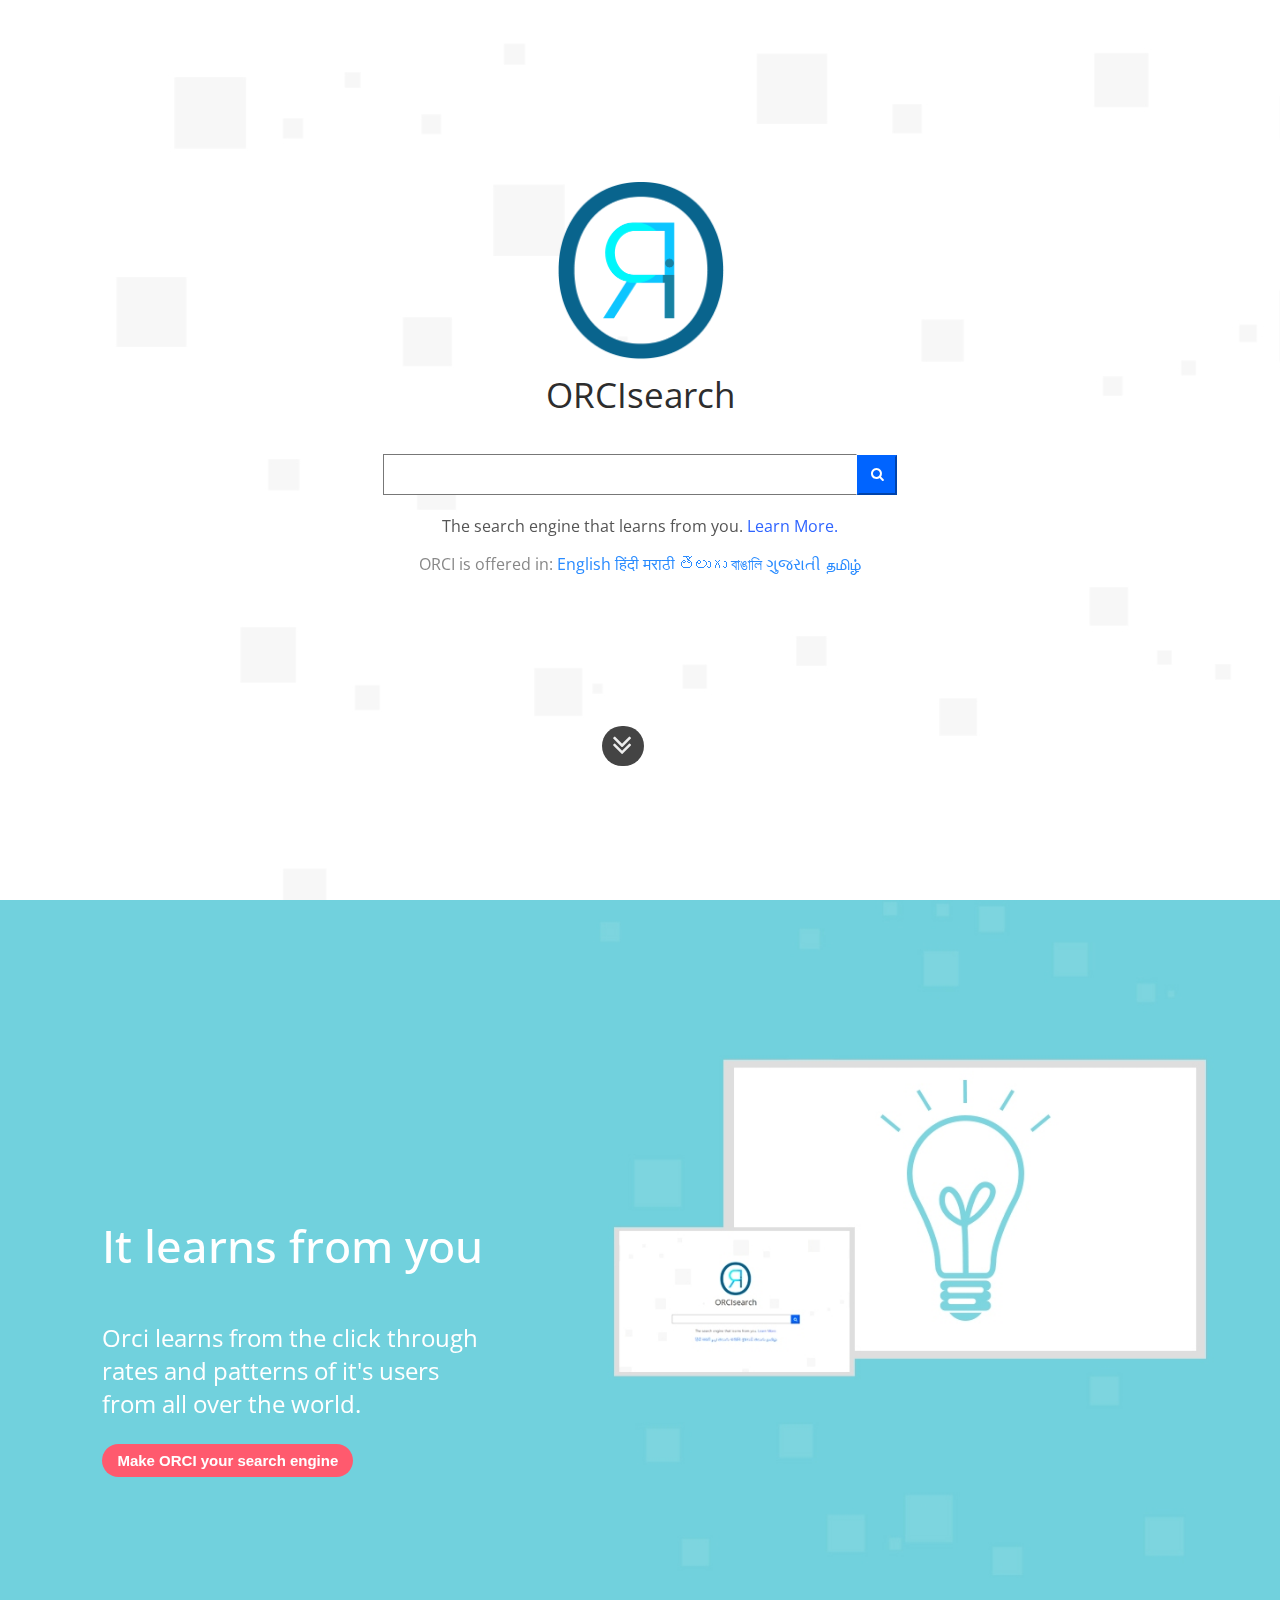
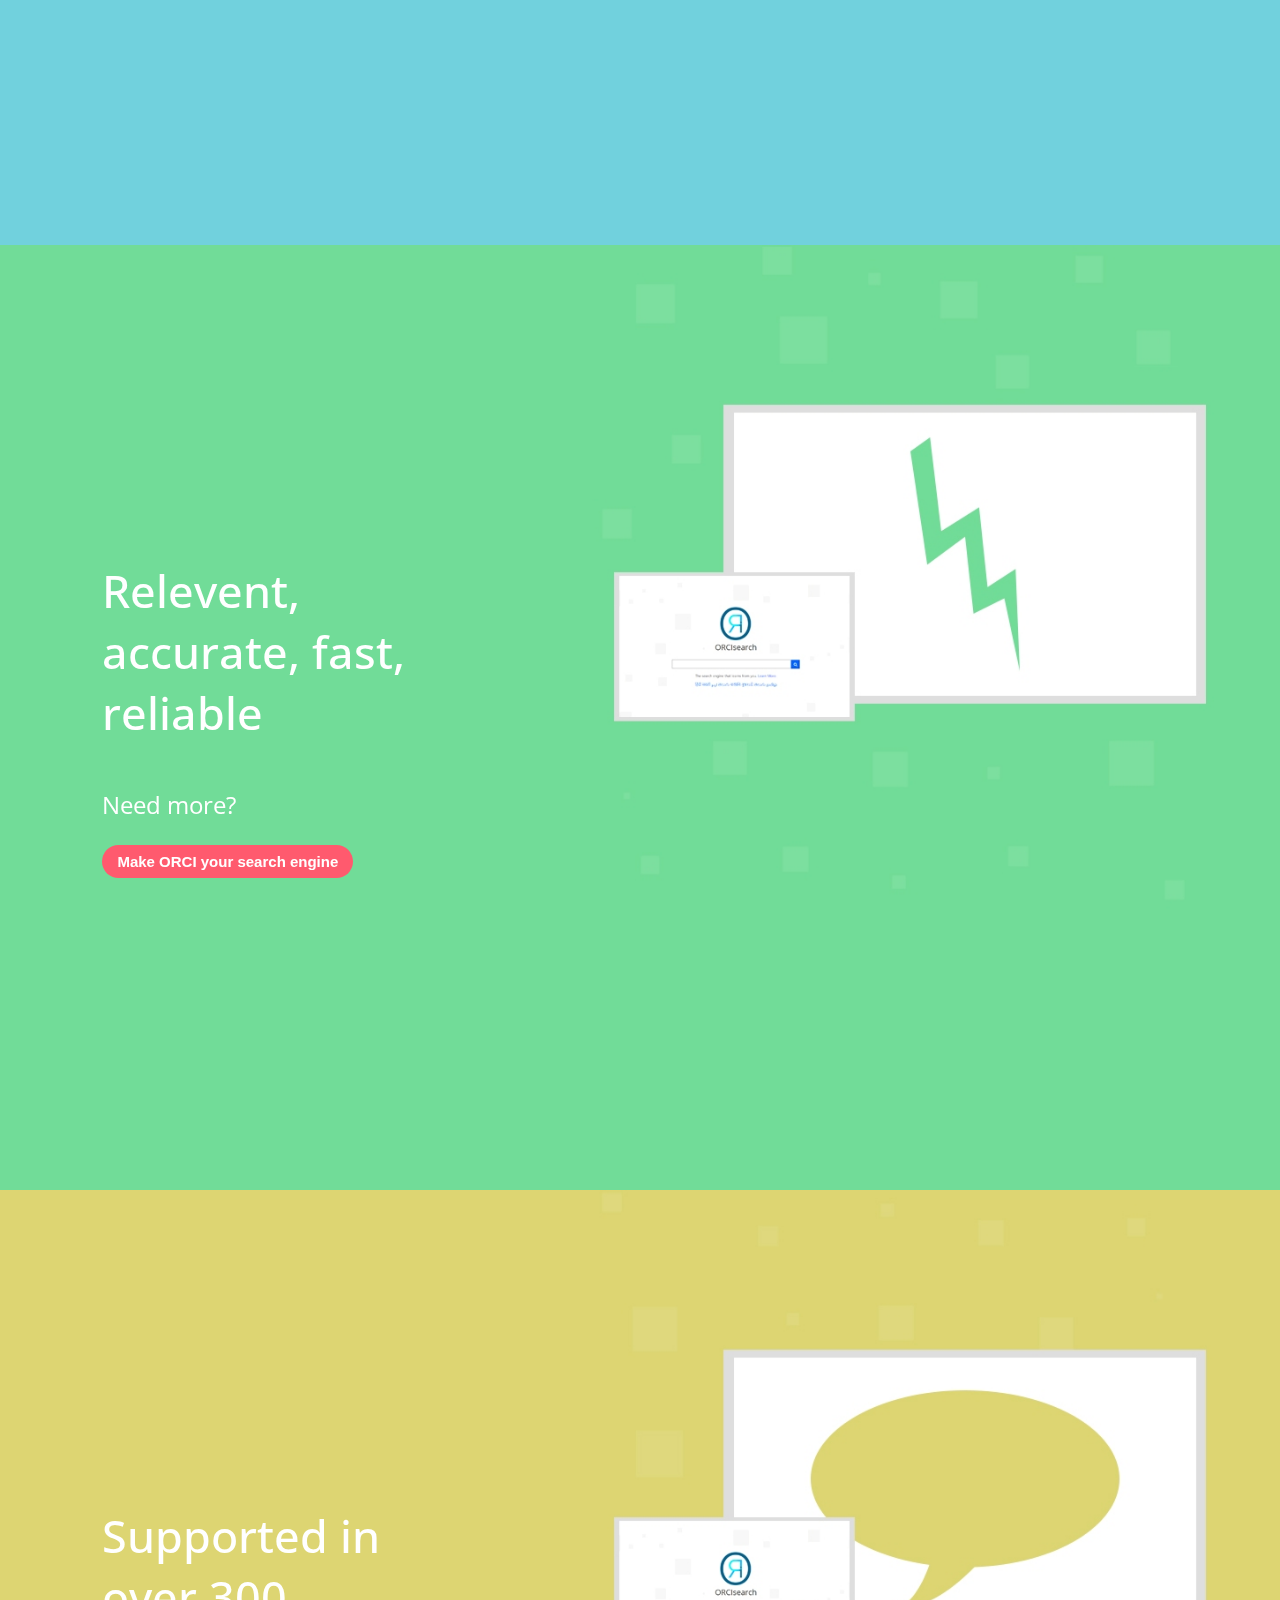
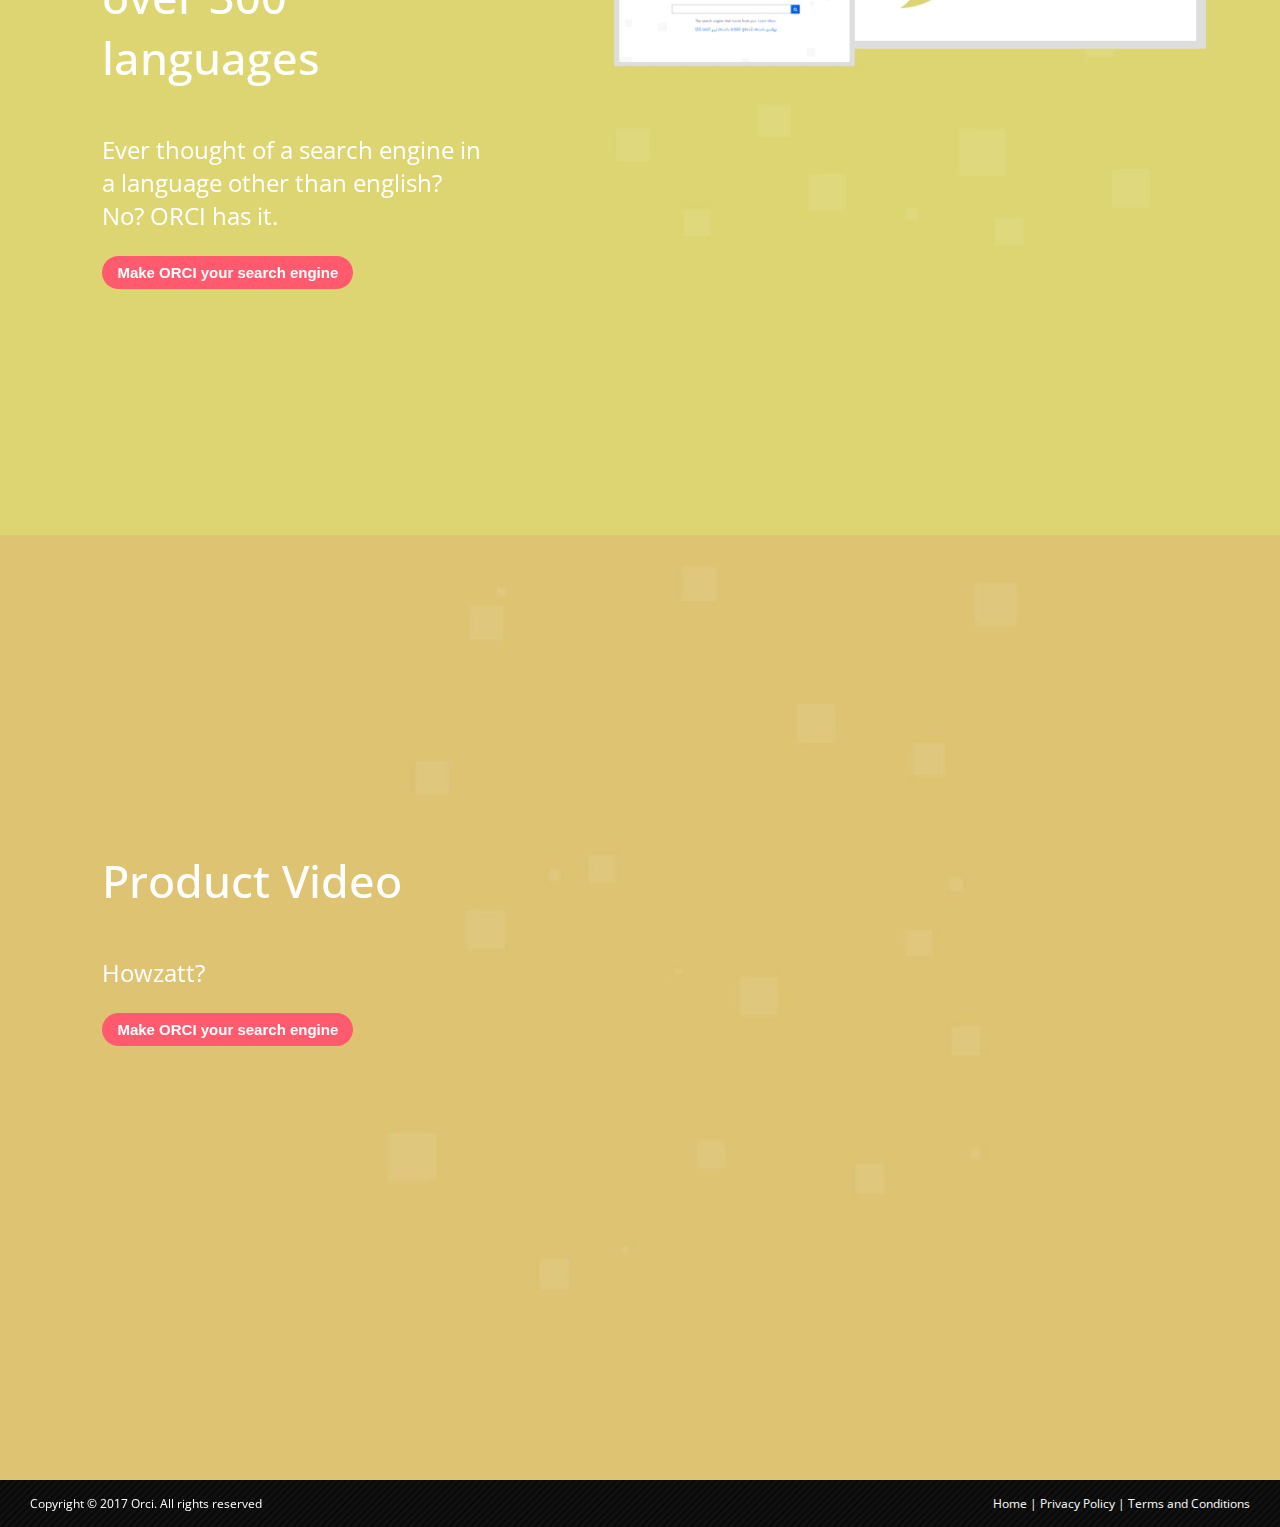
<file: index.html>
<!DOCTYPE html>
<html>
<head>
	<title>Orci</title>
	<link rel="stylesheet" type="text/css" href="style.css">
	<link rel="shortcut icon" type="image" href="images/logo.png">
	<link href="https://fonts.googleapis.com/css?family=Open+Sans" rel="stylesheet">
	<link rel="stylesheet" href="https://cdnjs.cloudflare.com/ajax/libs/font-awesome/4.7.0/css/font-awesome.min.css">
    <script src="https://kryogenix.org/code/browser/smoothscroll/smoothscroll.js"></script>
</head>
<body>
	<div class="main" id="home">

		<div class="search" align="center">
			<img src="images/logo.png" class="search-img">
			<br>
			<span class="orci">ORCIsearch</span>
			<form method="link" action="result.html">
			<input type="text" class="search-box" autofocus><button class="btn-search" style="cursor:pointer"><i class="fa fa-search"></i></button>
		</form>
		<p class="search-intro">The search engine that learns from you. <a href="#learn" class="search-link"> Learn More.</a></p>
		<p class="abc">ORCI is offered in: <a href="index.html" class="lnk">English </a></a><a href="hi.html" class="lnk">हिंदी </a><a href="marathi.html" class="lnk">मराठी </a><a href="telugu.html" class="lnk">తెలుగు </a><a href="bengali.html" class="lnk">বাঙালি </a><a href="gujarati.html" class="lnk">ગુજરાતી </a><a href="tamil.html" class="lnk">தமிழ் </a></p>
		</div>	
				<span class="arrow-btm">
			<a href="#learn" class="smoothscroll"><i class="fa fa-angle-double-down fa-2x icon-arrow"></i></a>
		</span>
	</div>

	<!--compartments-->
	<div class="c-one" id="learn">
		<div class="c-first">
			<p class="c-text">It learns from you</p>
			<p class="c-text-p">Orci learns from the click through rates and patterns of it's users from all over the world.</p>
			<button class="btn-hp fromCenter">Make ORCI your search engine</button>
		</div>
	</div>

	<div class="c-two">
		<div class="c-first">
			<p class="c-text">Relevent, accurate, fast, reliable</p>
			<p class="c-text-p">Need more?</p>
			<button class="btn-hp">Make ORCI your search engine</button>
		</div>
	</div>

	<div class="c-three">
		<div class="c-first">
			<p class="c-text">Supported in over 300 languages</p>
			<p class="c-text-p">Ever thought of a search engine in a language other than english?<br>No? ORCI has it.</p>
			<button class="btn-hp">Make ORCI your search engine</button>
		</div>
	</div>

	<div class="c-four">
		<div class="c-first">
			<p class="c-text">Product Video</p>
			<p class="c-text-p">Howzatt?</p>
			<button class="btn-hp">Make ORCI your search engine</button>
		</div>
		<div>
			<iframe class="vid" width="672" height="377" src="https://www.youtube.com/embed/O5mte-tqKmQ?rel=0&amp;showinfo=0" frameborder="0" allowfullscreen></iframe>
		</div>
	</div>

	<!--footer-->
	<div class="footer-btm">
		Copyright © 2017 Orci. All rights reserved <span class="btm-right"><a href="#home" class="smoothscroll last">Home </a>| <a href="#" class="smoothscroll last">Privacy Policy </a>| <a href="#" class="smoothscroll last">Terms and Conditions</a></span>
	</div>
</body>
</html>
</file>
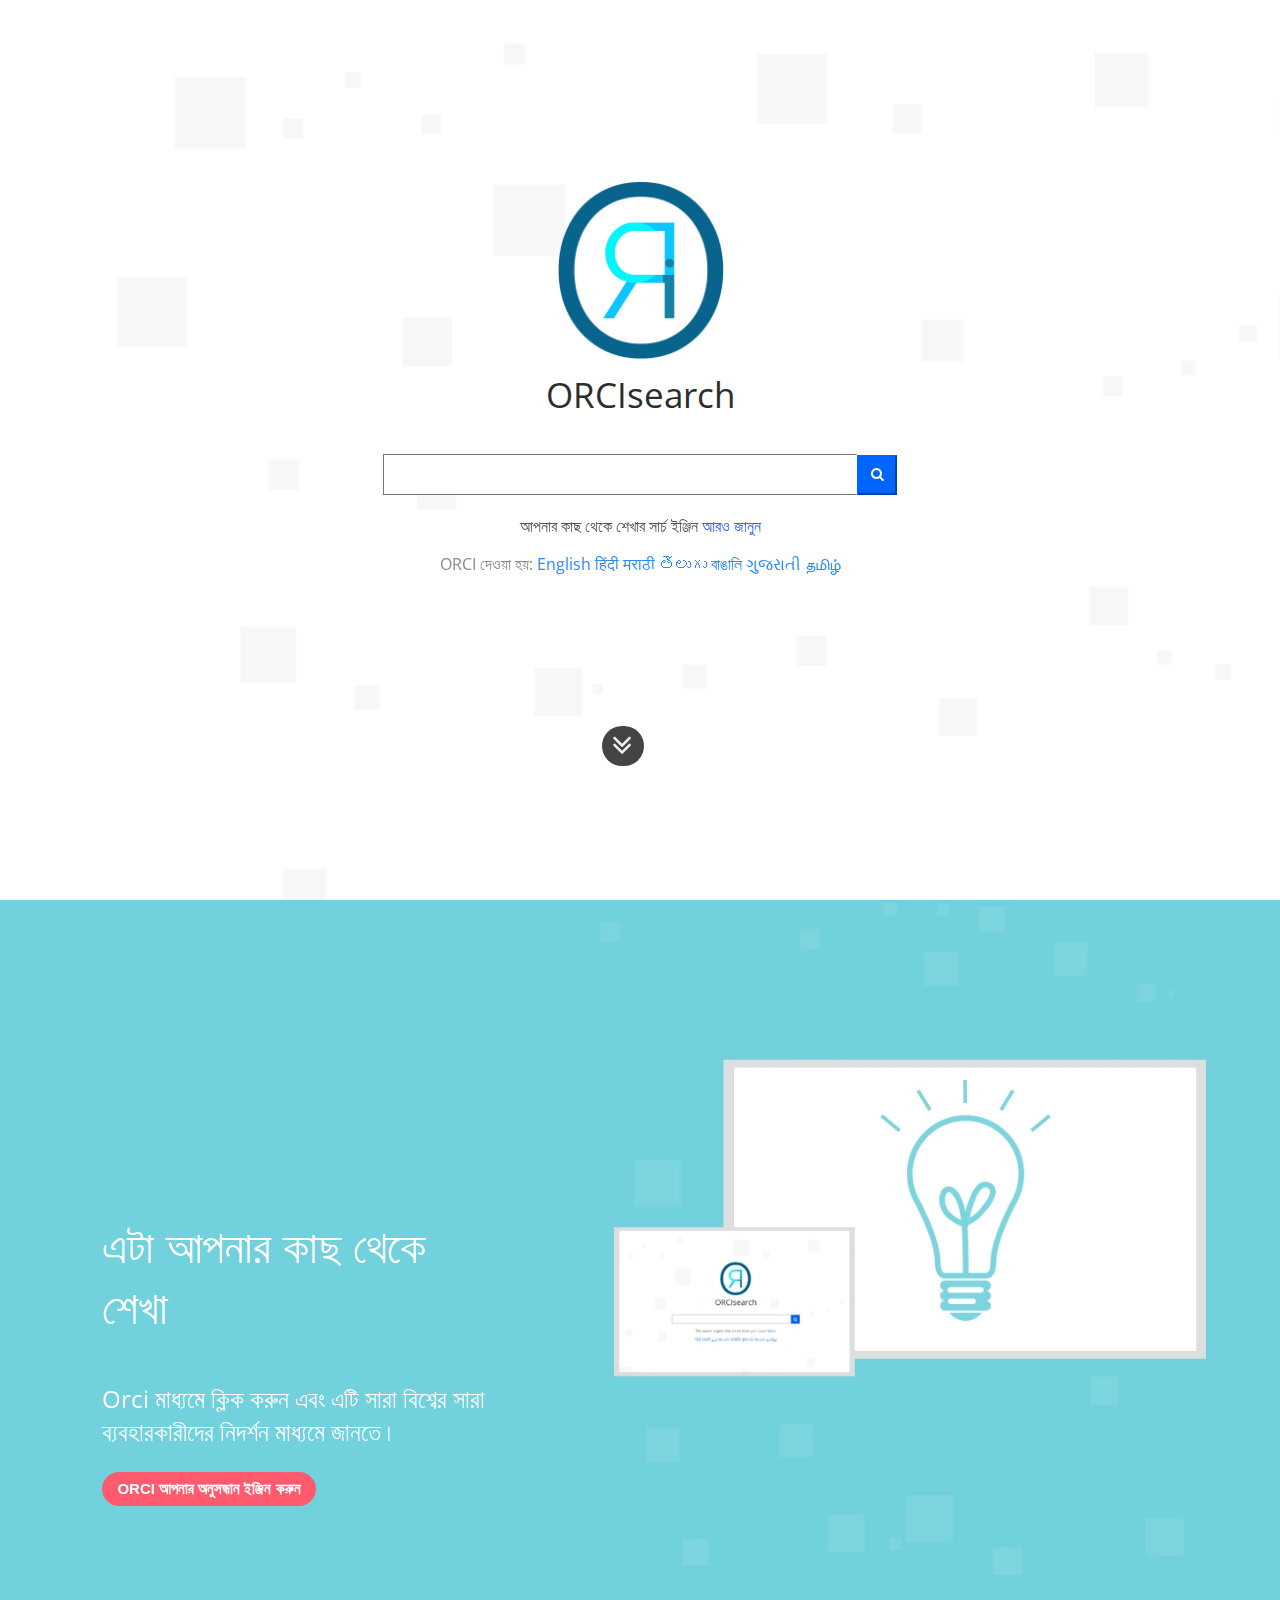
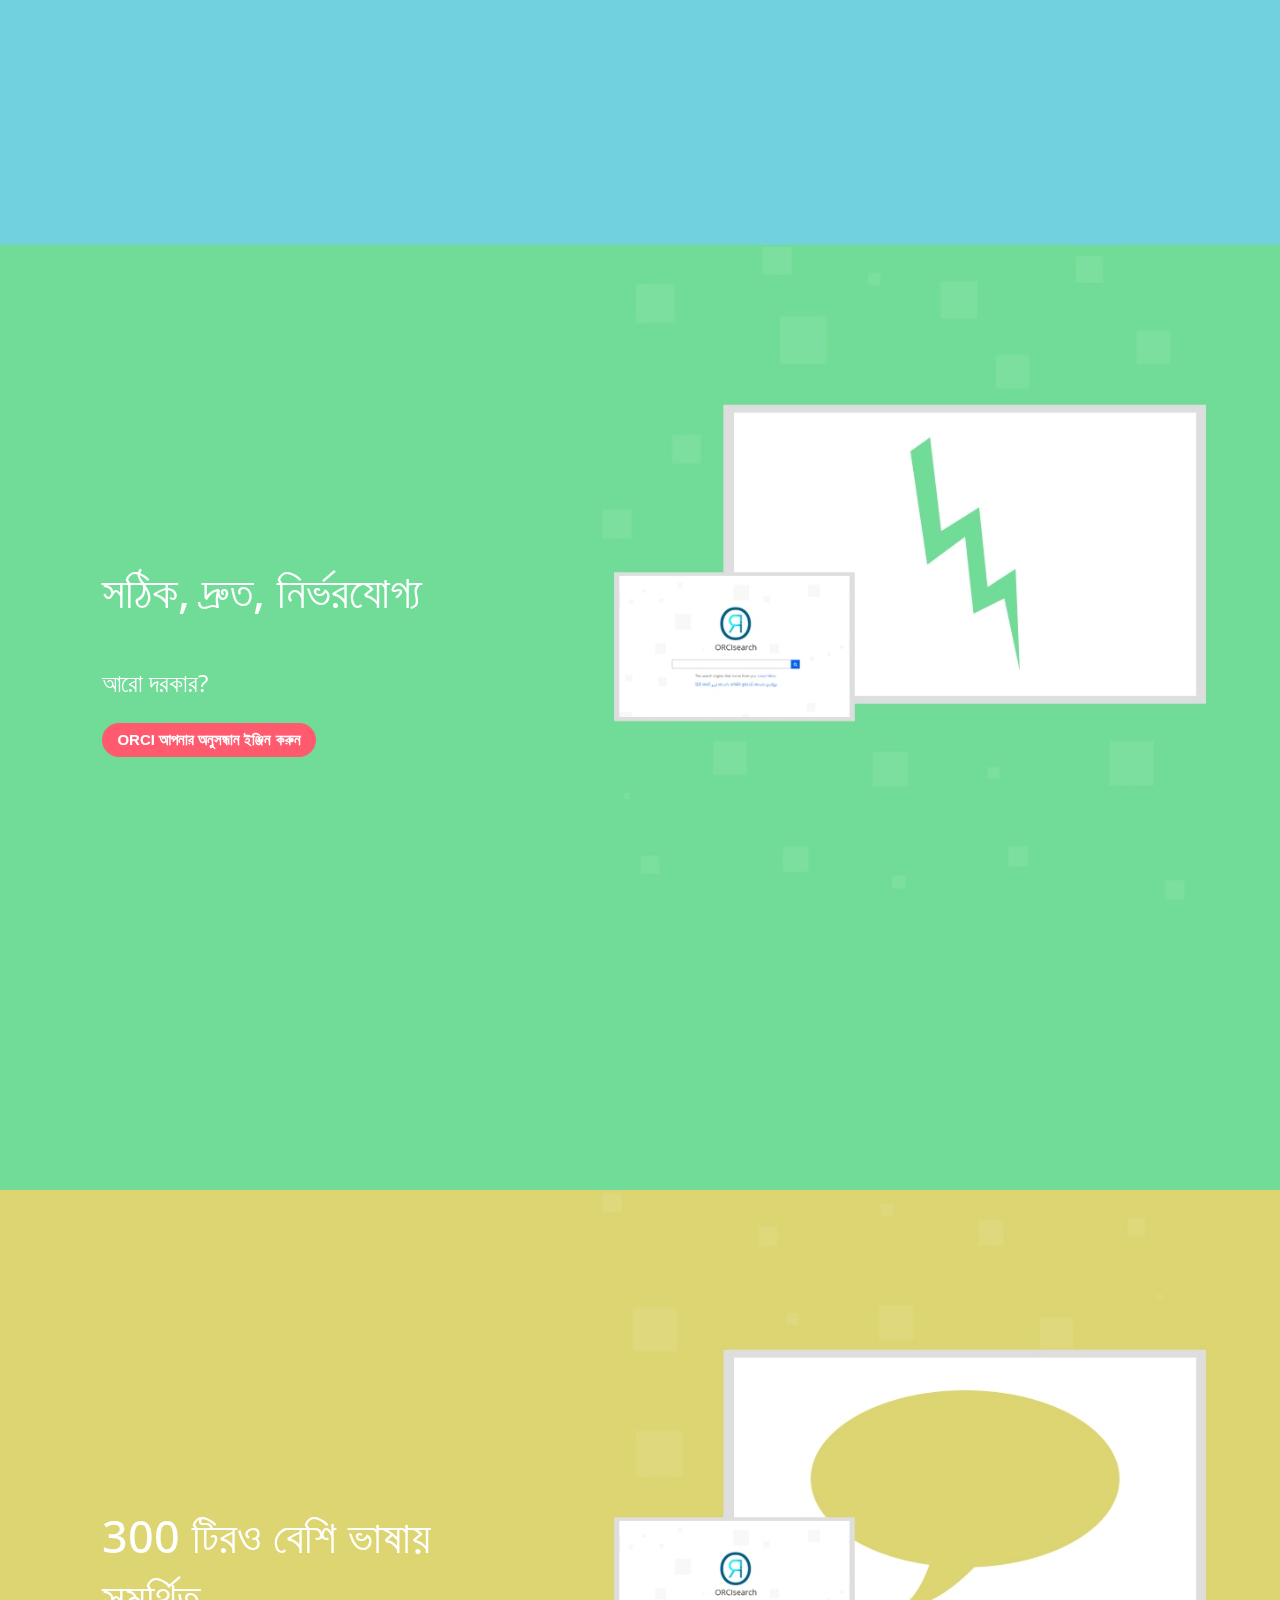
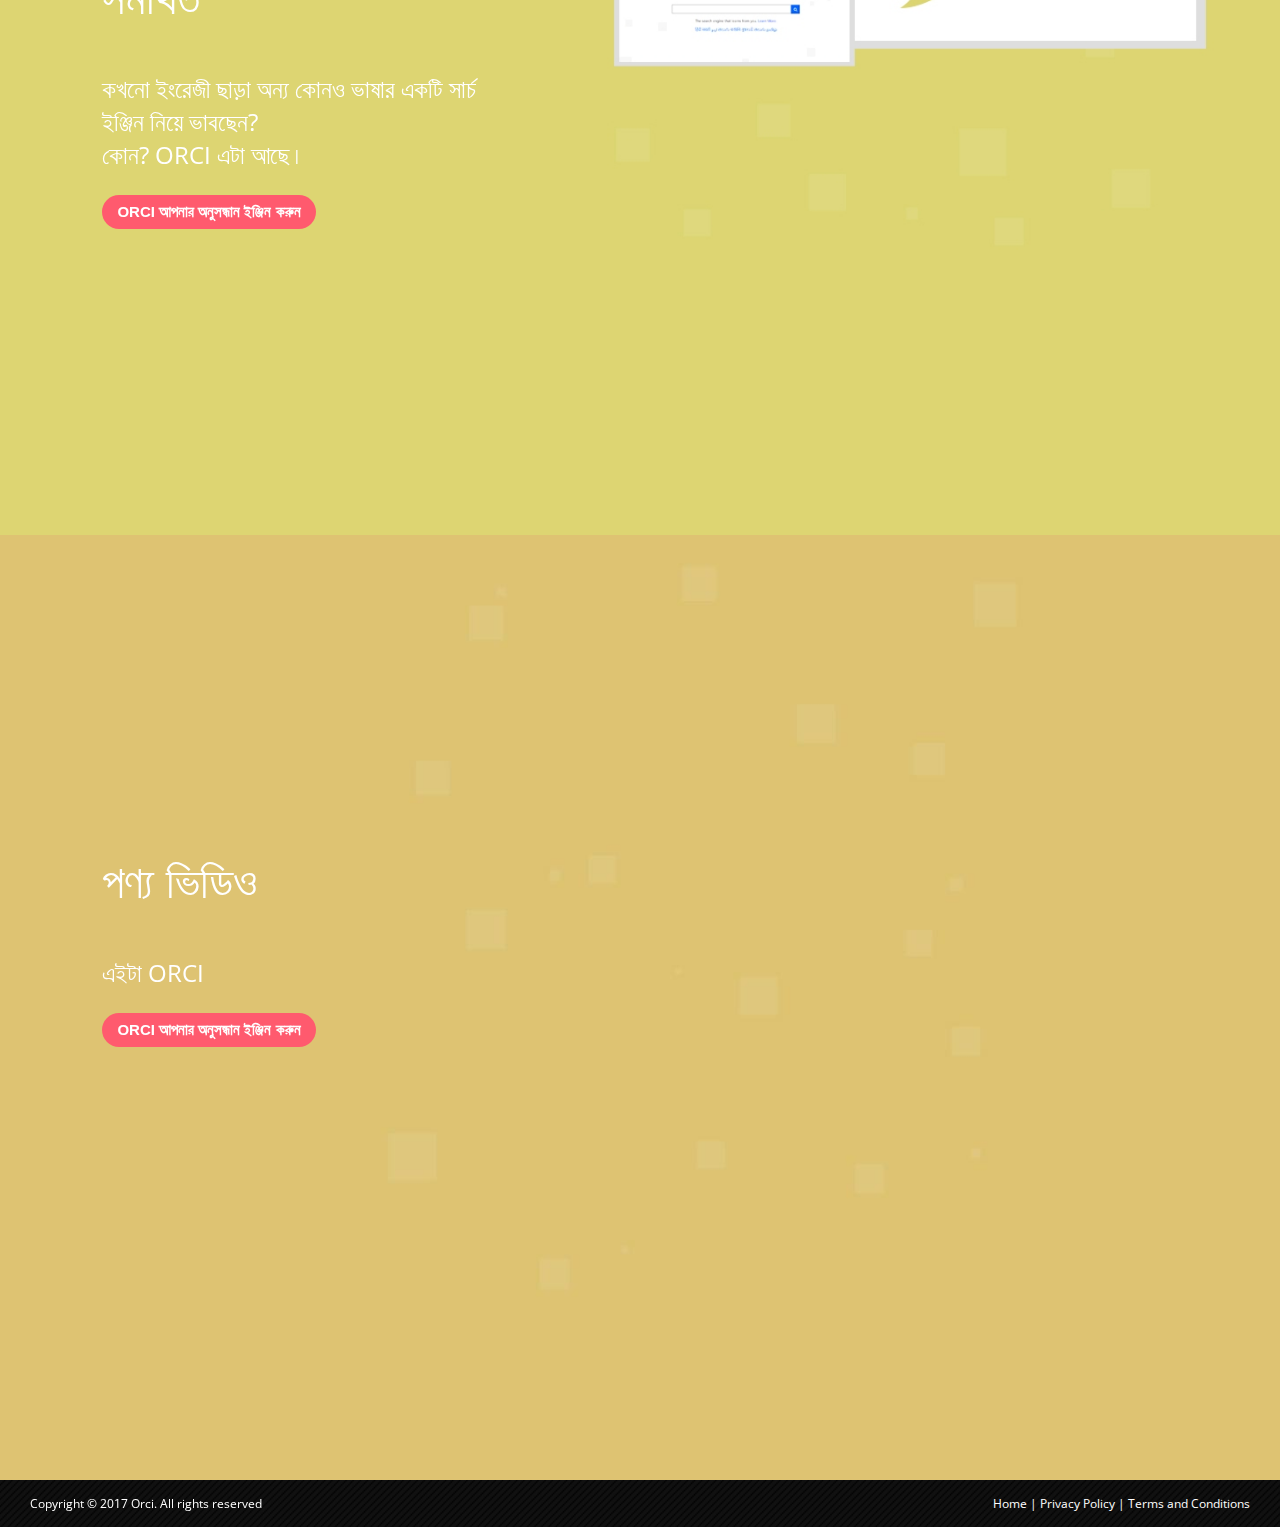
<file: bengali.html>
<!DOCTYPE html>
<html>
<head>
	<title>Orci</title>
	<link rel="stylesheet" type="text/css" href="style.css">
	<link rel="shortcut icon" type="image" href="images/logo.png">
	<link href="https://fonts.googleapis.com/css?family=Open+Sans" rel="stylesheet">
	<link rel="stylesheet" href="https://cdnjs.cloudflare.com/ajax/libs/font-awesome/4.7.0/css/font-awesome.min.css">
    <script src="https://kryogenix.org/code/browser/smoothscroll/smoothscroll.js"></script>
</head>
<body>
	<div class="main" id="home">

		<div class="search" align="center">
			<img src="images/logo.png" class="search-img">
			<br>
			<span class="orci">ORCIsearch</span>
			<form method="link" action="result.html">
			<input type="text" class="search-box" autofocus><button class="btn-search" style="cursor:pointer"><i class="fa fa-search"></i></button>
		</form>
		<p class="search-intro">আপনার কাছ থেকে শেখার সার্চ ইঞ্জিন <a href="#learn" class="search-link">আরও জানুন</a></p>
		<p class="abc">ORCI দেওয়া হয়: <a href="index.html" class="lnk">English </a></a><a href="hi.html" class="lnk">हिंदी </a><a href="marathi.html" class="lnk">मराठी </a><a href="telugu.html" class="lnk">తెలుగు </a><a href="bengali.html" class="lnk">বাঙালি </a><a href="gujarati.html" class="lnk">ગુજરાતી </a><a href="tamil.html" class="lnk">தமிழ் </a></p>
		</div>	
				<span class="arrow-btm">
			<a href="#learn" class="smoothscroll"><i class="fa fa-angle-double-down fa-2x icon-arrow"></i></a>
		</span>
	</div>

	<!--compartments-->
	<div class="c-one" id="learn">
		<div class="c-first">
			<p class="c-text">এটা আপনার কাছ থেকে শেখা</p>
			<p class="c-text-p">Orci মাধ্যমে ক্লিক করুন এবং এটি সারা বিশ্বের সারা ব্যবহারকারীদের নিদর্শন মাধ্যমে জানতে।</p>
			<button class="btn-hp fromCenter">ORCI আপনার অনুসন্ধান ইঞ্জিন করুন</button>
		</div>
	</div>

	<div class="c-two">
		<div class="c-first">
			<p class="c-text">সঠিক, দ্রুত, নির্ভরযোগ্য</p>
			<p class="c-text-p">আরো দরকার?</p>
			<button class="btn-hp">ORCI আপনার অনুসন্ধান ইঞ্জিন করুন</button>
		</div>
	</div>

	<div class="c-three">
		<div class="c-first">
			<p class="c-text">300 টিরও বেশি ভাষায় সমর্থিত</p>
			<p class="c-text-p">কখনো ইংরেজী ছাড়া অন্য কোনও ভাষার একটি সার্চ ইঞ্জিন নিয়ে ভাবছেন? <br>কোন? ORCI এটা আছে।</p>
			<button class="btn-hp">ORCI আপনার অনুসন্ধান ইঞ্জিন করুন</button>
		</div>
	</div>

	<div class="c-four">
		<div class="c-first">
			<p class="c-text">পণ্য ভিডিও</p>
			<p class="c-text-p">এইটা ORCI</p>
			<button class="btn-hp">ORCI আপনার অনুসন্ধান ইঞ্জিন করুন</button>
		</div>
		<div>
			<iframe class="vid" width="672" height="377" src="https://www.youtube.com/embed/O5mte-tqKmQ?rel=0&amp;showinfo=0" frameborder="0" allowfullscreen></iframe>
		</div>
	</div>

	<!--footer-->
	<div class="footer-btm">
		Copyright © 2017 Orci. All rights reserved <span class="btm-right"><a href="#home" class="smoothscroll last">Home </a>| <a href="#" class="smoothscroll last">Privacy Policy </a>| <a href="#" class="smoothscroll last">Terms and Conditions</a></span>
	</div>
</body>
</html>
</file>
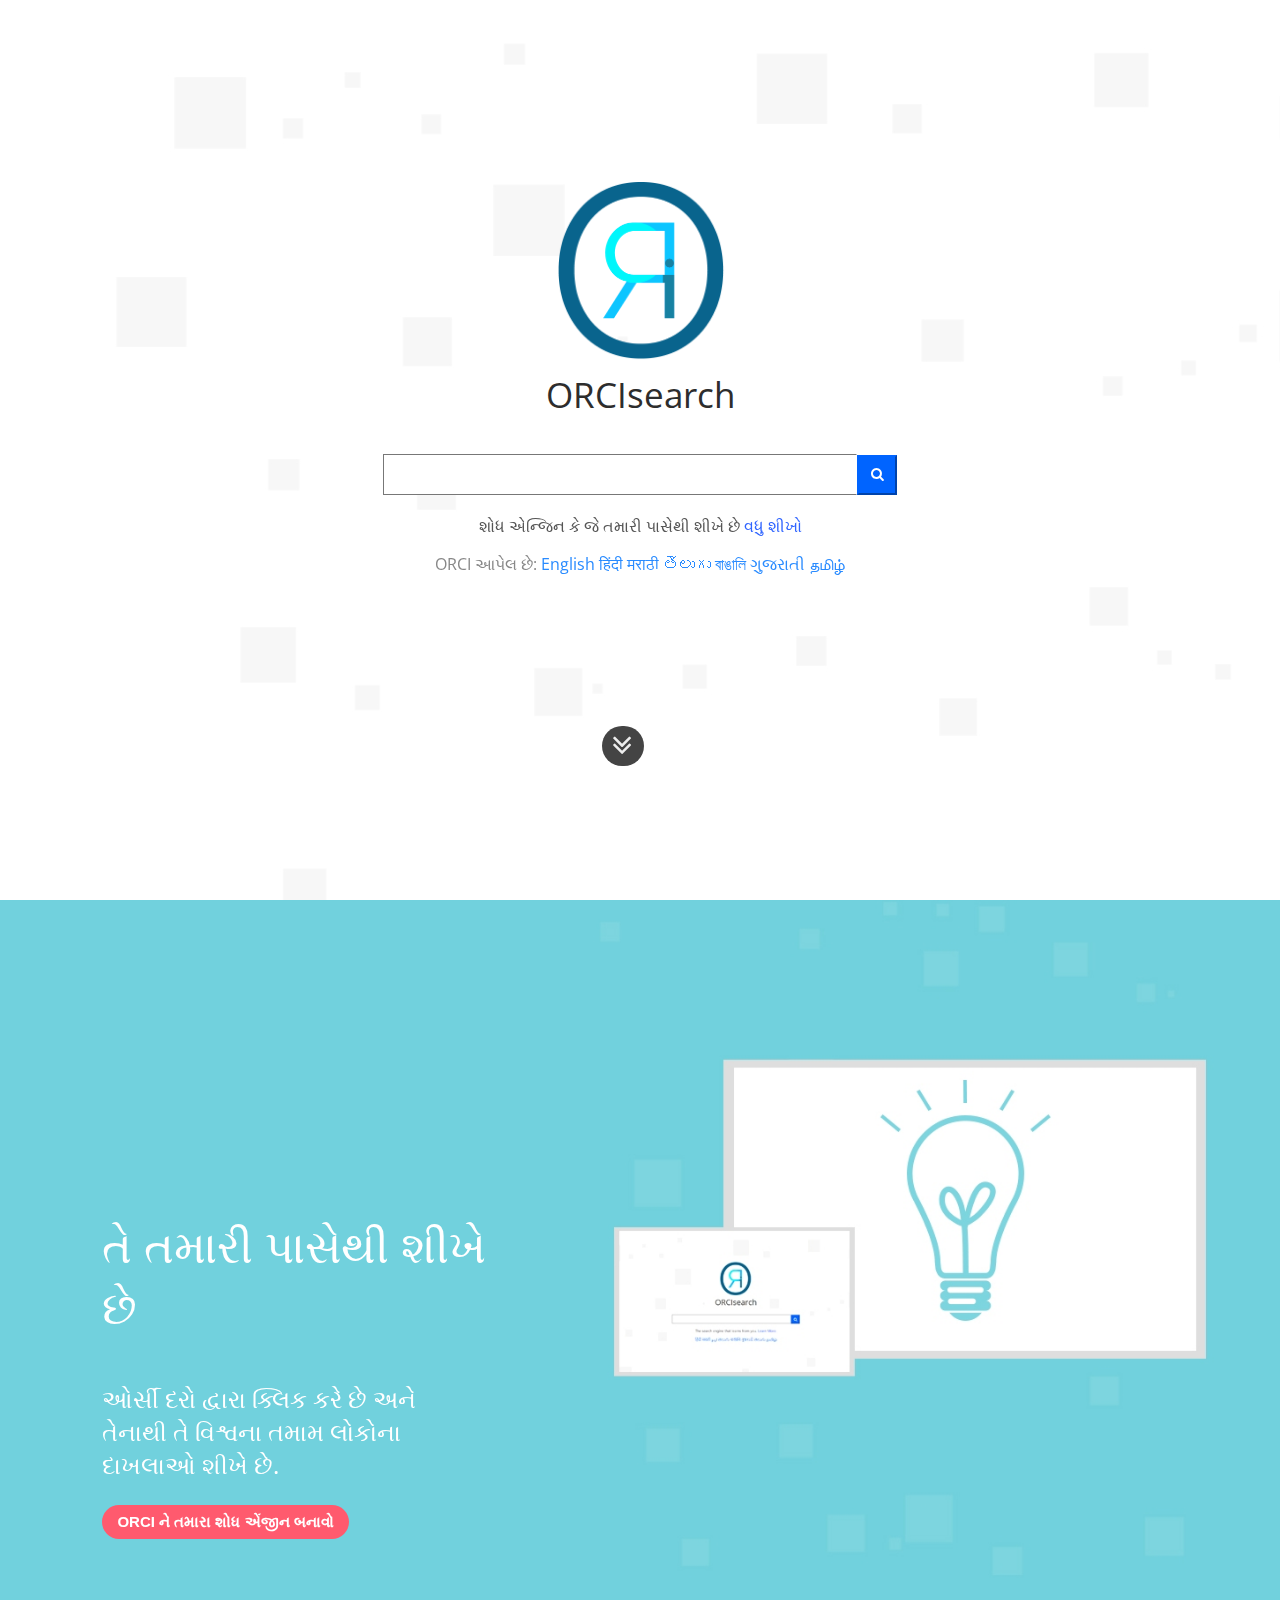
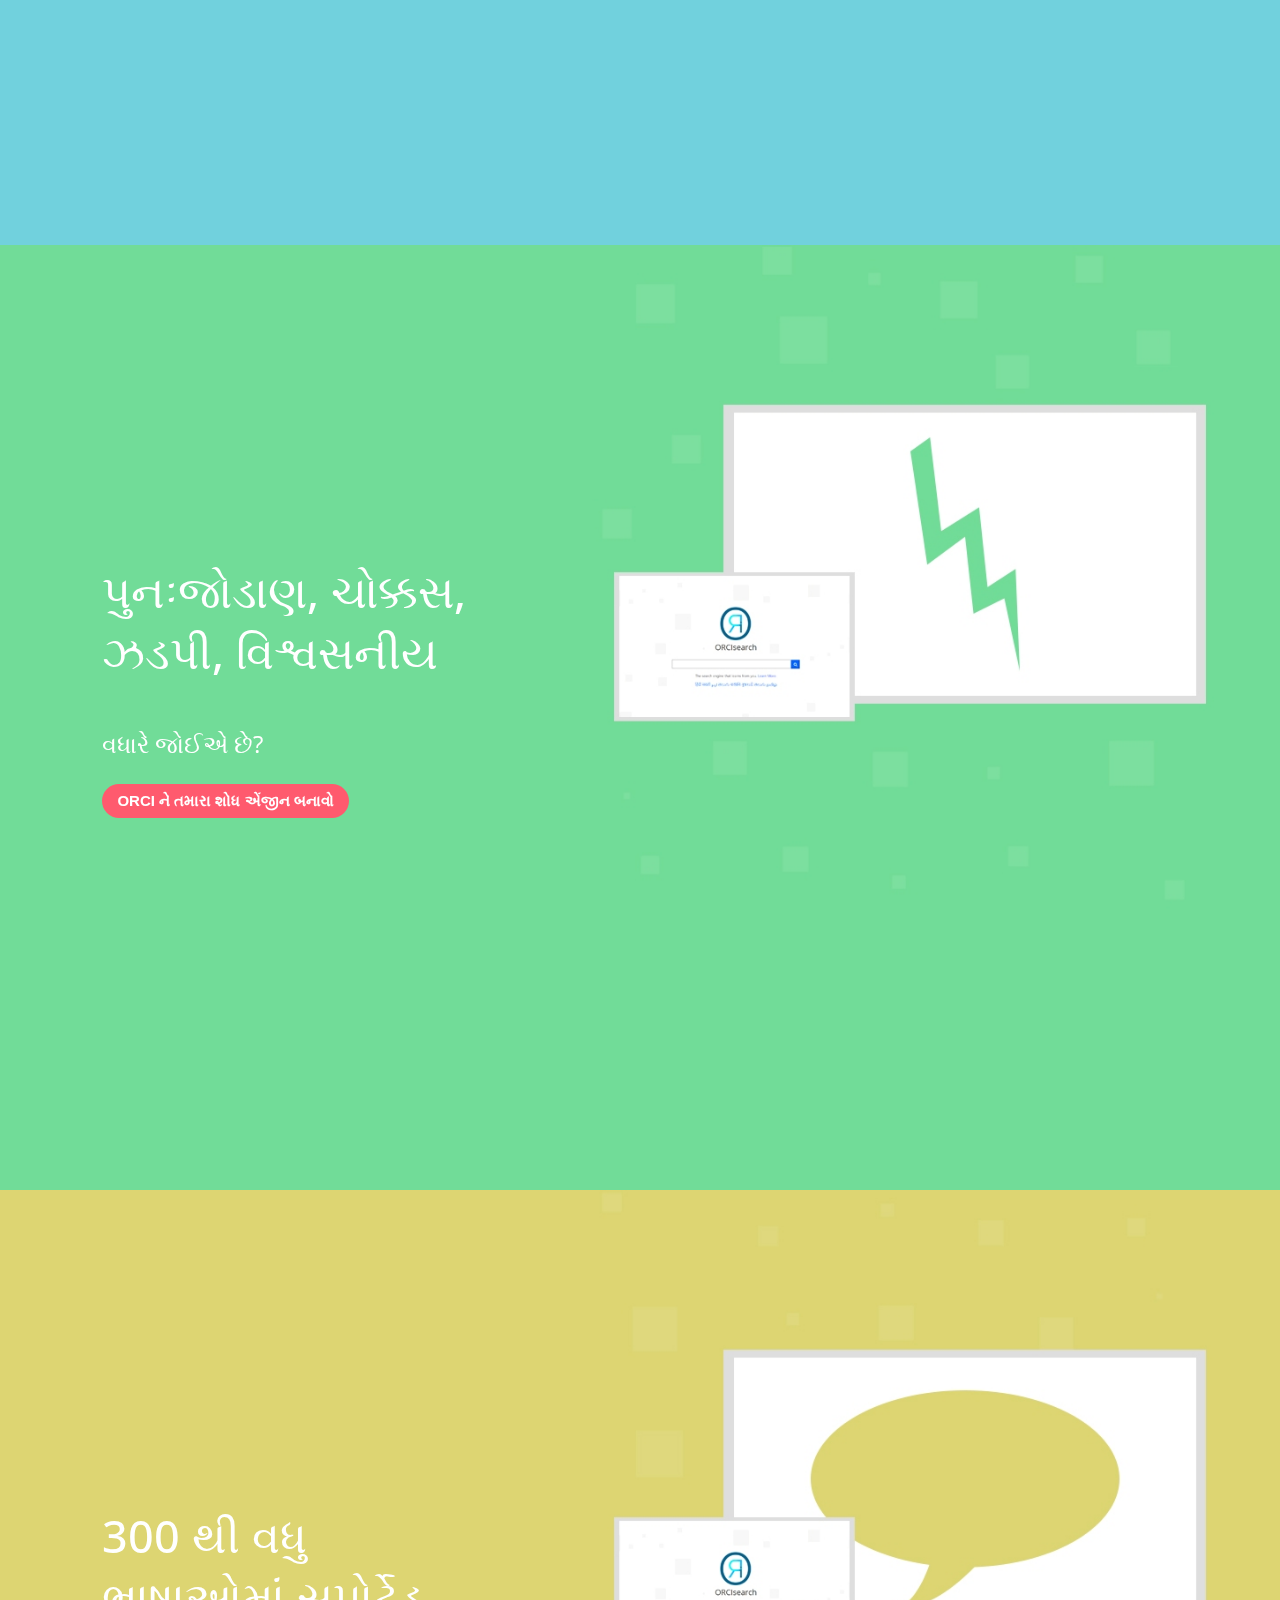
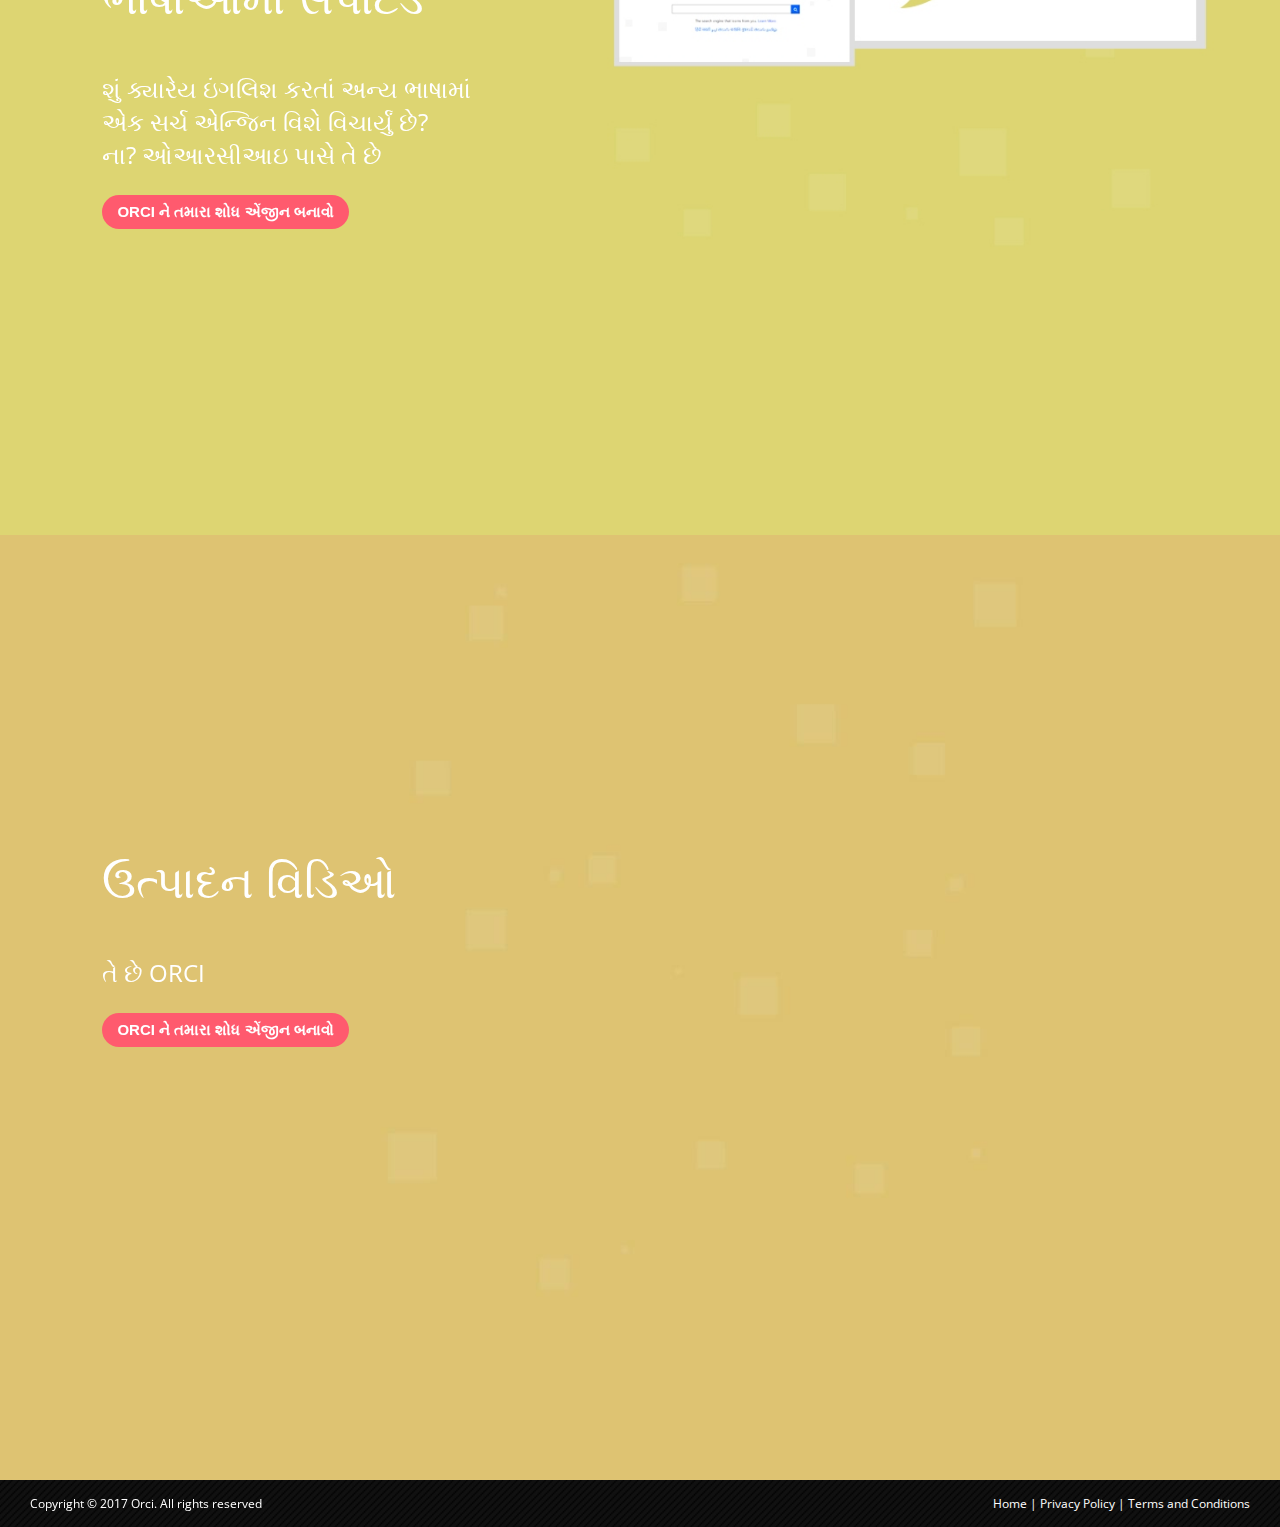
<file: gujarati.html>
<!DOCTYPE html>
<html>
<head>
	<title>Orci | Gujarati</title>
	<link rel="stylesheet" type="text/css" href="style.css">
	<link rel="shortcut icon" type="image" href="images/logo.png">
	<link href="https://fonts.googleapis.com/css?family=Open+Sans" rel="stylesheet">
	<link rel="stylesheet" href="https://cdnjs.cloudflare.com/ajax/libs/font-awesome/4.7.0/css/font-awesome.min.css">
    <script src="https://kryogenix.org/code/browser/smoothscroll/smoothscroll.js"></script>
</head>
<body>
	<div class="main" id="home">

		<div class="search" align="center">
			<img src="images/logo.png" class="search-img">
			<br>
			<span class="orci">ORCIsearch</span>
			<form method="link" action="result.html">
			<input type="text" class="search-box" autofocus><button class="btn-search" style="cursor:pointer"><i class="fa fa-search"></i></button>
		</form>
		<p class="search-intro">શોધ એન્જિન કે જે તમારી પાસેથી શીખે છે <a href="#learn" class="search-link">વધુ શીખો</a></p>
		<p class="abc">ORCI આપેલ છે: <a href="index.html" class="lnk">English </a></a><a href="hi.html" class="lnk">हिंदी </a><a href="marathi.html" class="lnk">मराठी </a><a href="telugu.html" class="lnk">తెలుగు </a><a href="bengali.html" class="lnk">বাঙালি </a><a href="gujarati.html" class="lnk">ગુજરાતી </a><a href="tamil.html" class="lnk">தமிழ் </a></p>
		</div>	
				<span class="arrow-btm">
			<a href="#learn" class="smoothscroll"><i class="fa fa-angle-double-down fa-2x icon-arrow"></i></a>
		</span>
	</div>

	<!--compartments-->
	<div class="c-one" id="learn">
		<div class="c-first">
			<p class="c-text">તે તમારી પાસેથી શીખે છે</p>
			<p class="c-text-p">ઓર્સી દરો દ્વારા ક્લિક કરે છે અને તેનાથી તે વિશ્વના તમામ લોકોના દાખલાઓ શીખે છે.</p>
			<button class="btn-hp fromCenter">ORCI ને તમારા શોધ એંજીન બનાવો</button>
		</div>
	</div>

	<div class="c-two">
		<div class="c-first">
			<p class="c-text">પુનઃજોડાણ, ચોક્કસ, ઝડપી, વિશ્વસનીય</p>
			<p class="c-text-p">વધારે જોઈએ છે?</p>
			<button class="btn-hp">ORCI ને તમારા શોધ એંજીન બનાવો</button>
		</div>
	</div>

	<div class="c-three">
		<div class="c-first">
			<p class="c-text">300 થી વધુ ભાષાઓમાં સપોર્ટેડ</p>
			<p class="c-text-p">શું ક્યારેય ઇંગલિશ કરતાં અન્ય ભાષામાં એક સર્ચ એન્જિન વિશે વિચાર્યું છે? <br>ના? ઓઆરસીઆઇ પાસે તે છે</p>
			<button class="btn-hp">ORCI ને તમારા શોધ એંજીન બનાવો</button>
		</div>
	</div>

	<div class="c-four">
		<div class="c-first">
			<p class="c-text">ઉત્પાદન વિડિઓ</p>
			<p class="c-text-p">તે છે ORCI</p>
			<button class="btn-hp">ORCI ને તમારા શોધ એંજીન બનાવો</button>
		</div>
		<div>
			<iframe class="vid" width="672" height="377" src="https://www.youtube.com/embed/O5mte-tqKmQ?rel=0&amp;showinfo=0" frameborder="0" allowfullscreen></iframe>
		</div>
	</div>

	<!--footer-->
	<div class="footer-btm">
		Copyright © 2017 Orci. All rights reserved <span class="btm-right"><a href="#home" class="smoothscroll last">Home </a>| <a href="#" class="smoothscroll last">Privacy Policy </a>| <a href="#" class="smoothscroll last">Terms and Conditions</a></span>
	</div>
</body>
</html>
</file>
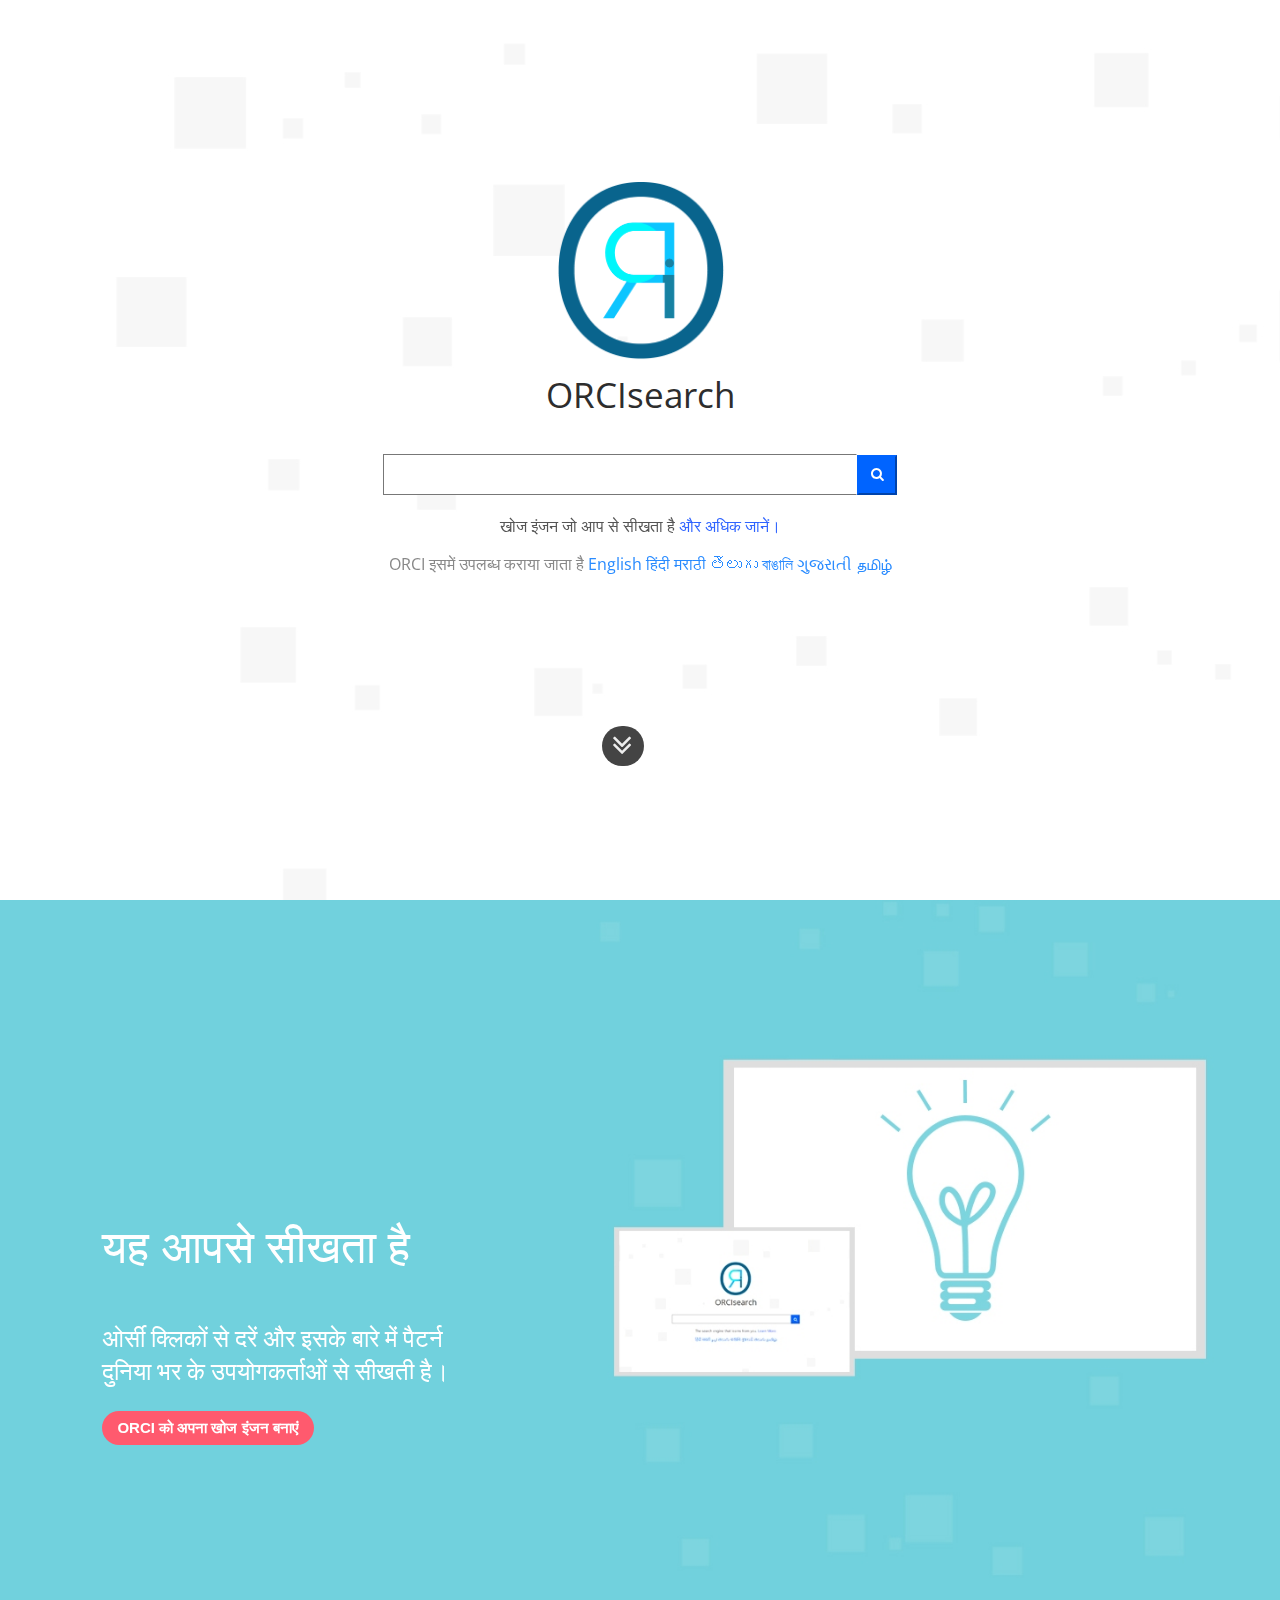
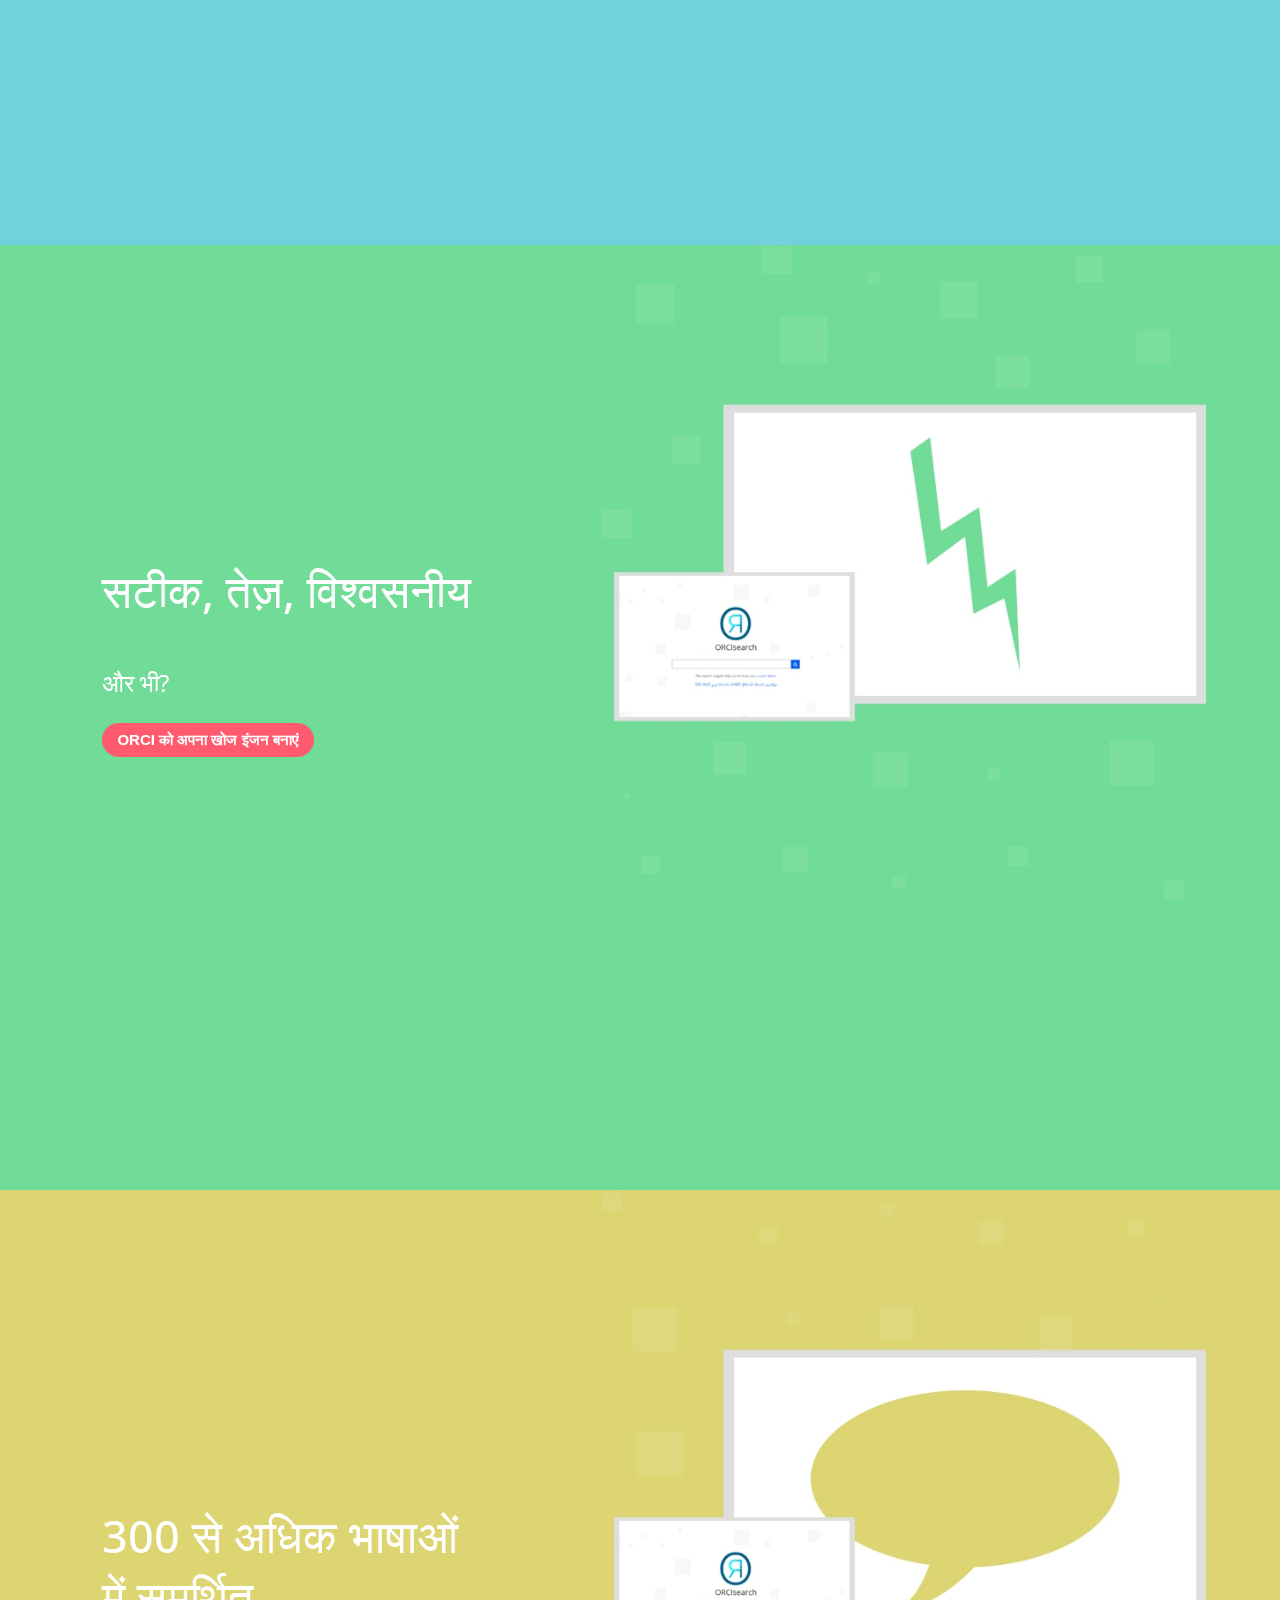
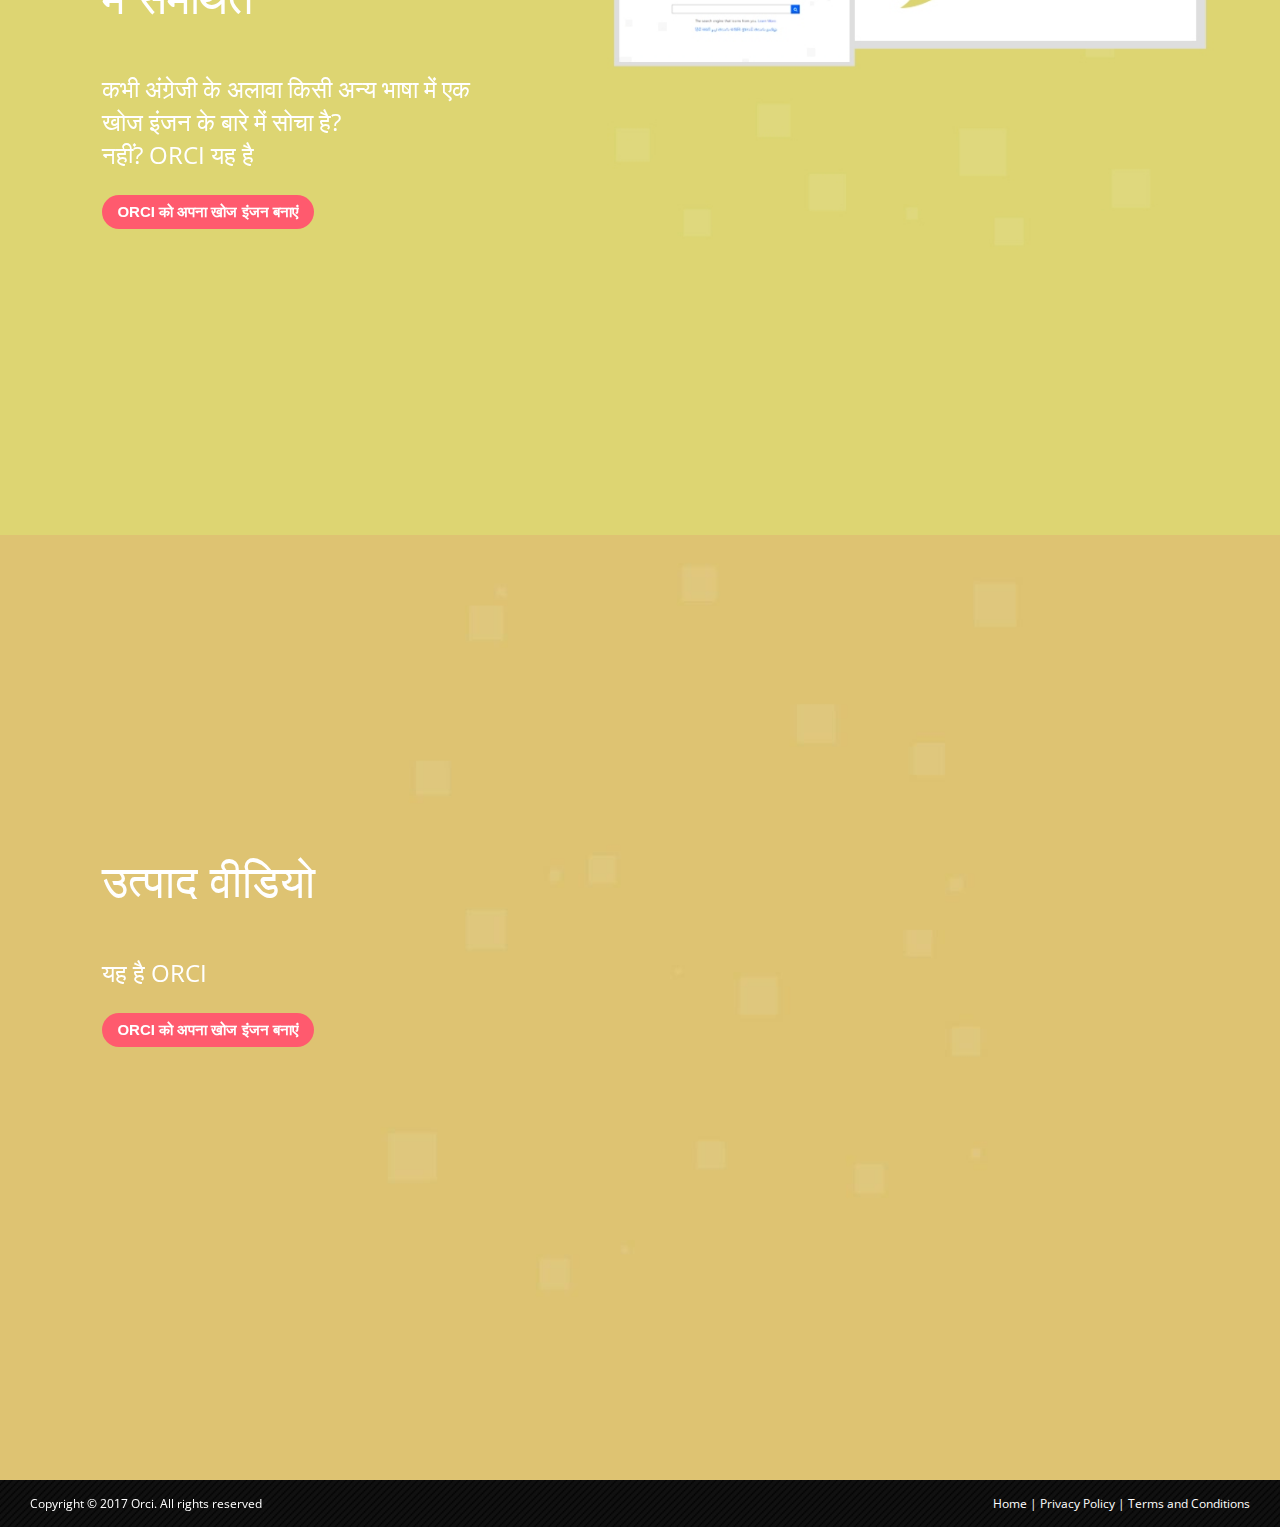
<file: hi.html>
<!DOCTYPE html>
<html>
<head>
	<title>Orci | Hindi</title>
	<link rel="stylesheet" type="text/css" href="style.css">
	<link rel="shortcut icon" type="image" href="images/logo.png">
	<link href="https://fonts.googleapis.com/css?family=Open+Sans" rel="stylesheet">
	<link rel="stylesheet" href="https://cdnjs.cloudflare.com/ajax/libs/font-awesome/4.7.0/css/font-awesome.min.css">
    <script src="https://kryogenix.org/code/browser/smoothscroll/smoothscroll.js"></script>
</head>
<body>
	<div class="main" id="home">

		<div class="search" align="center">
			<img src="images/logo.png" class="search-img">
			<br>
			<span class="orci">ORCIsearch</span>
			<form method="link" action="result.html">
			<input type="text" class="search-box" autofocus><button class="btn-search" style="cursor:pointer"><i class="fa fa-search"></i></button>
		</form>
		<p class="search-intro">खोज इंजन जो आप से सीखता है <a href="#learn" class="search-link">और अधिक जानें।</a></p>
		<p class="abc">ORCI इसमें उपलब्ध कराया जाता है <a href="index.html" class="lnk">English </a></a><a href="hi.html" class="lnk">हिंदी </a><a href="marathi.html" class="lnk">मराठी </a><a href="telugu.html" class="lnk">తెలుగు </a><a href="bengali.html" class="lnk">বাঙালি </a><a href="gujarati.html" class="lnk">ગુજરાતી </a><a href="tamil.html" class="lnk">தமிழ் </a></p>
		</div>	
				<span class="arrow-btm">
			<a href="#learn" class="smoothscroll"><i class="fa fa-angle-double-down fa-2x icon-arrow"></i></a>
		</span>
	</div>

	<!--compartments-->
	<div class="c-one" id="learn">
		<div class="c-first">
			<p class="c-text">यह आपसे सीखता है</p>
			<p class="c-text-p">ओर्सी क्लिकों से दरें और इसके बारे में पैटर्न दुनिया भर के उपयोगकर्ताओं से सीखती है।</p>
			<button class="btn-hp fromCenter">ORCI को अपना खोज इंजन बनाएं</button>
		</div>
	</div>

	<div class="c-two">
		<div class="c-first">
			<p class="c-text">सटीक, तेज़, विश्वसनीय</p>
			<p class="c-text-p">और भी?</p>
			<button class="btn-hp">ORCI को अपना खोज इंजन बनाएं</button>
		</div>
	</div>

	<div class="c-three">
		<div class="c-first">
			<p class="c-text">300 से अधिक भाषाओं में समर्थित</p>
			<p class="c-text-p">कभी अंग्रेजी के अलावा किसी अन्य भाषा में एक खोज इंजन के बारे में सोचा है? 
			<br>नहीं? ORCI यह है</p>
			<button class="btn-hp">ORCI को अपना खोज इंजन बनाएं</button>
		</div>
	</div>

	<div class="c-four">
		<div class="c-first">
			<p class="c-text">उत्पाद वीडियो</p>
			<p class="c-text-p">यह है ORCI</p>
			<button class="btn-hp">ORCI को अपना खोज इंजन बनाएं</button>
		</div>
		<div>
			<iframe class="vid" width="672" height="377" src="https://www.youtube.com/embed/O5mte-tqKmQ?rel=0&amp;showinfo=0" frameborder="0" allowfullscreen></iframe>
		</div>
	</div>

	<!--footer-->
	<div class="footer-btm">
		Copyright © 2017 Orci. All rights reserved <span class="btm-right"><a href="#home" class="smoothscroll last">Home </a>| <a href="#" class="smoothscroll last">Privacy Policy </a>| <a href="#" class="smoothscroll last">Terms and Conditions</a></span>
	</div>
</body>
</html>
</file>
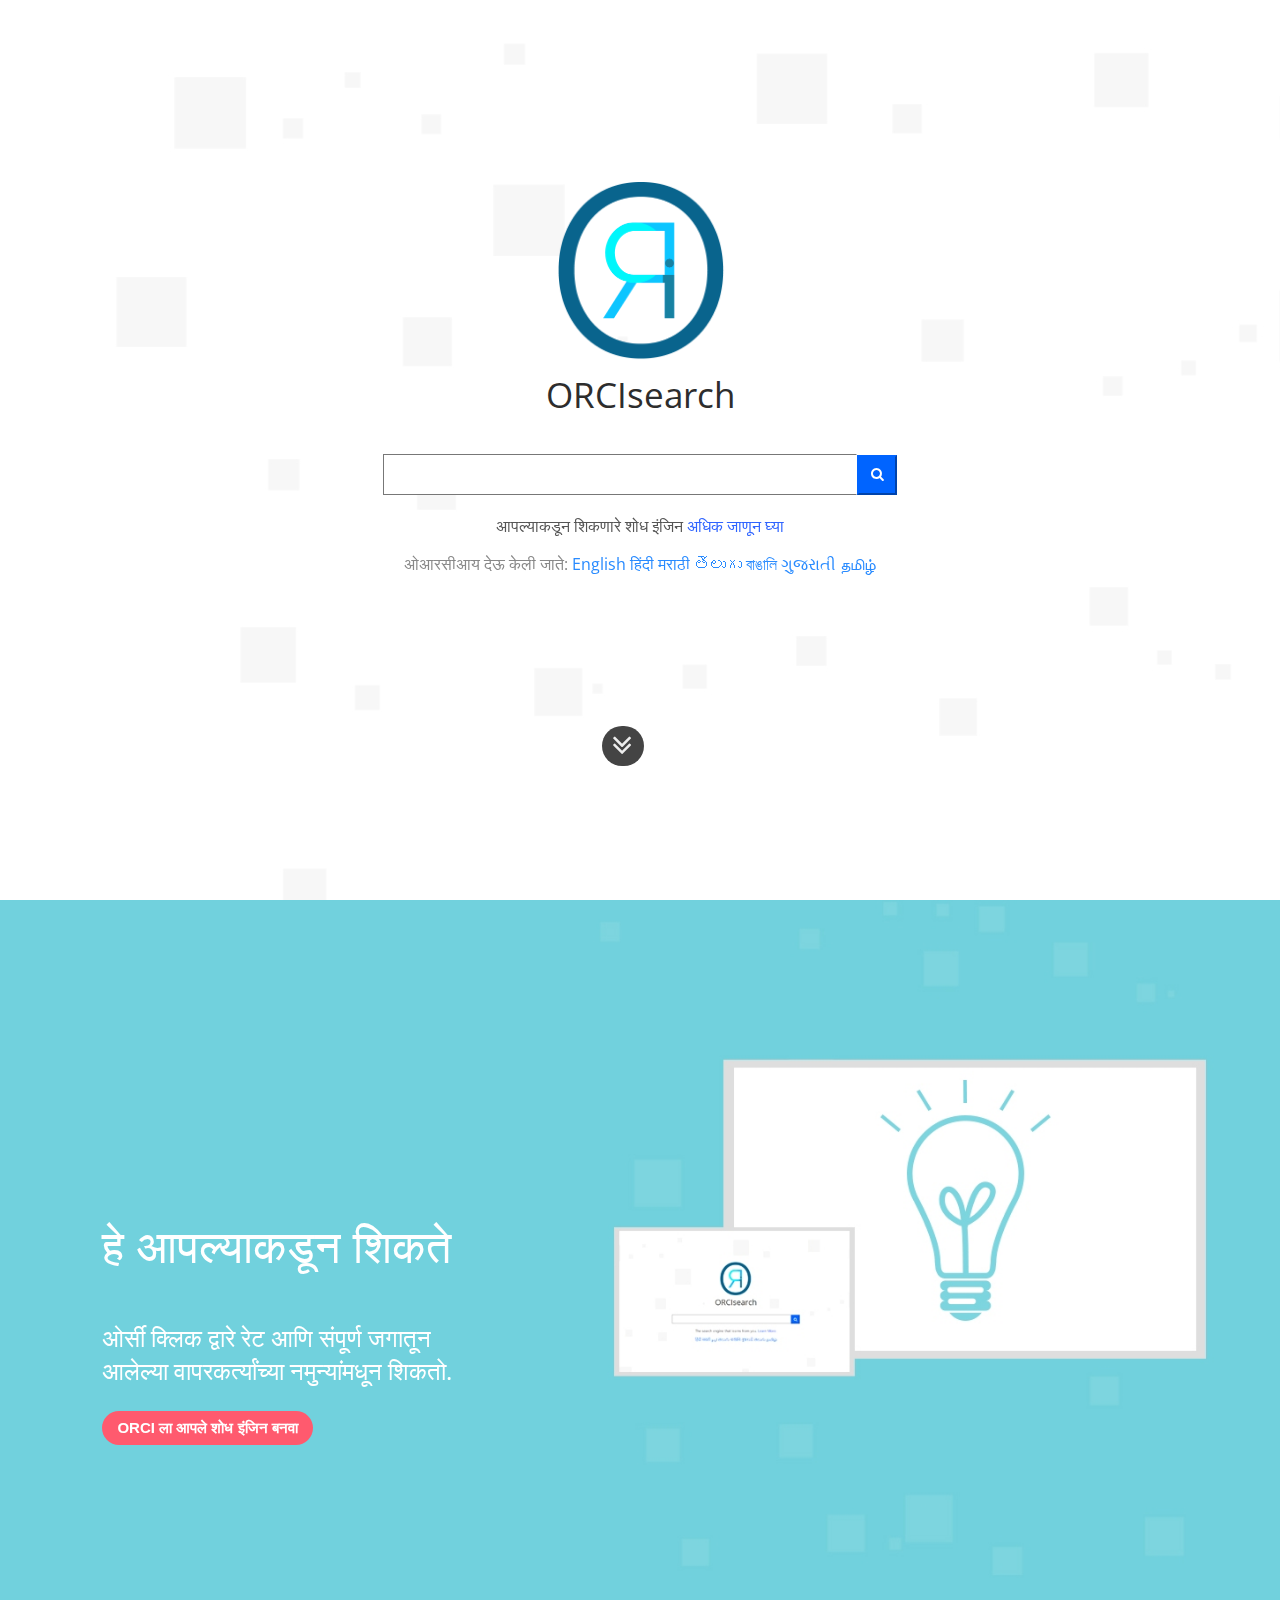
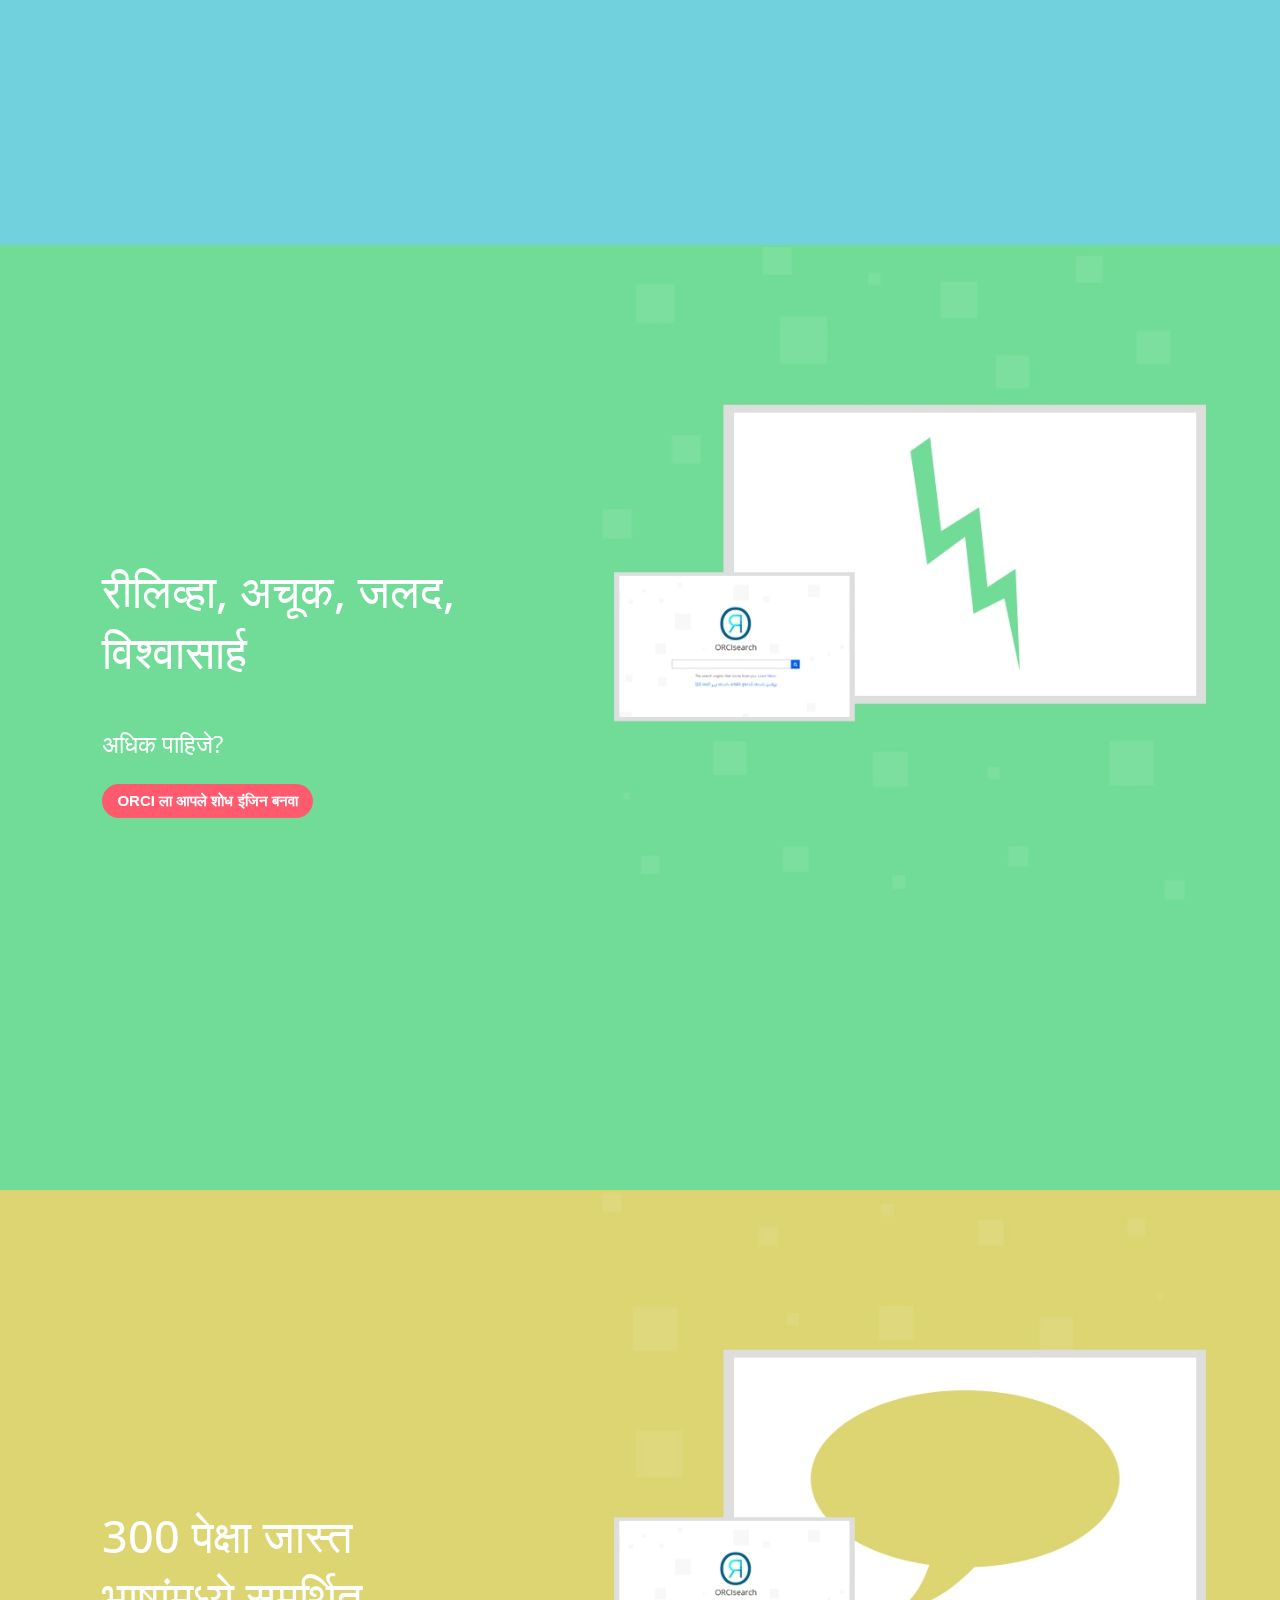
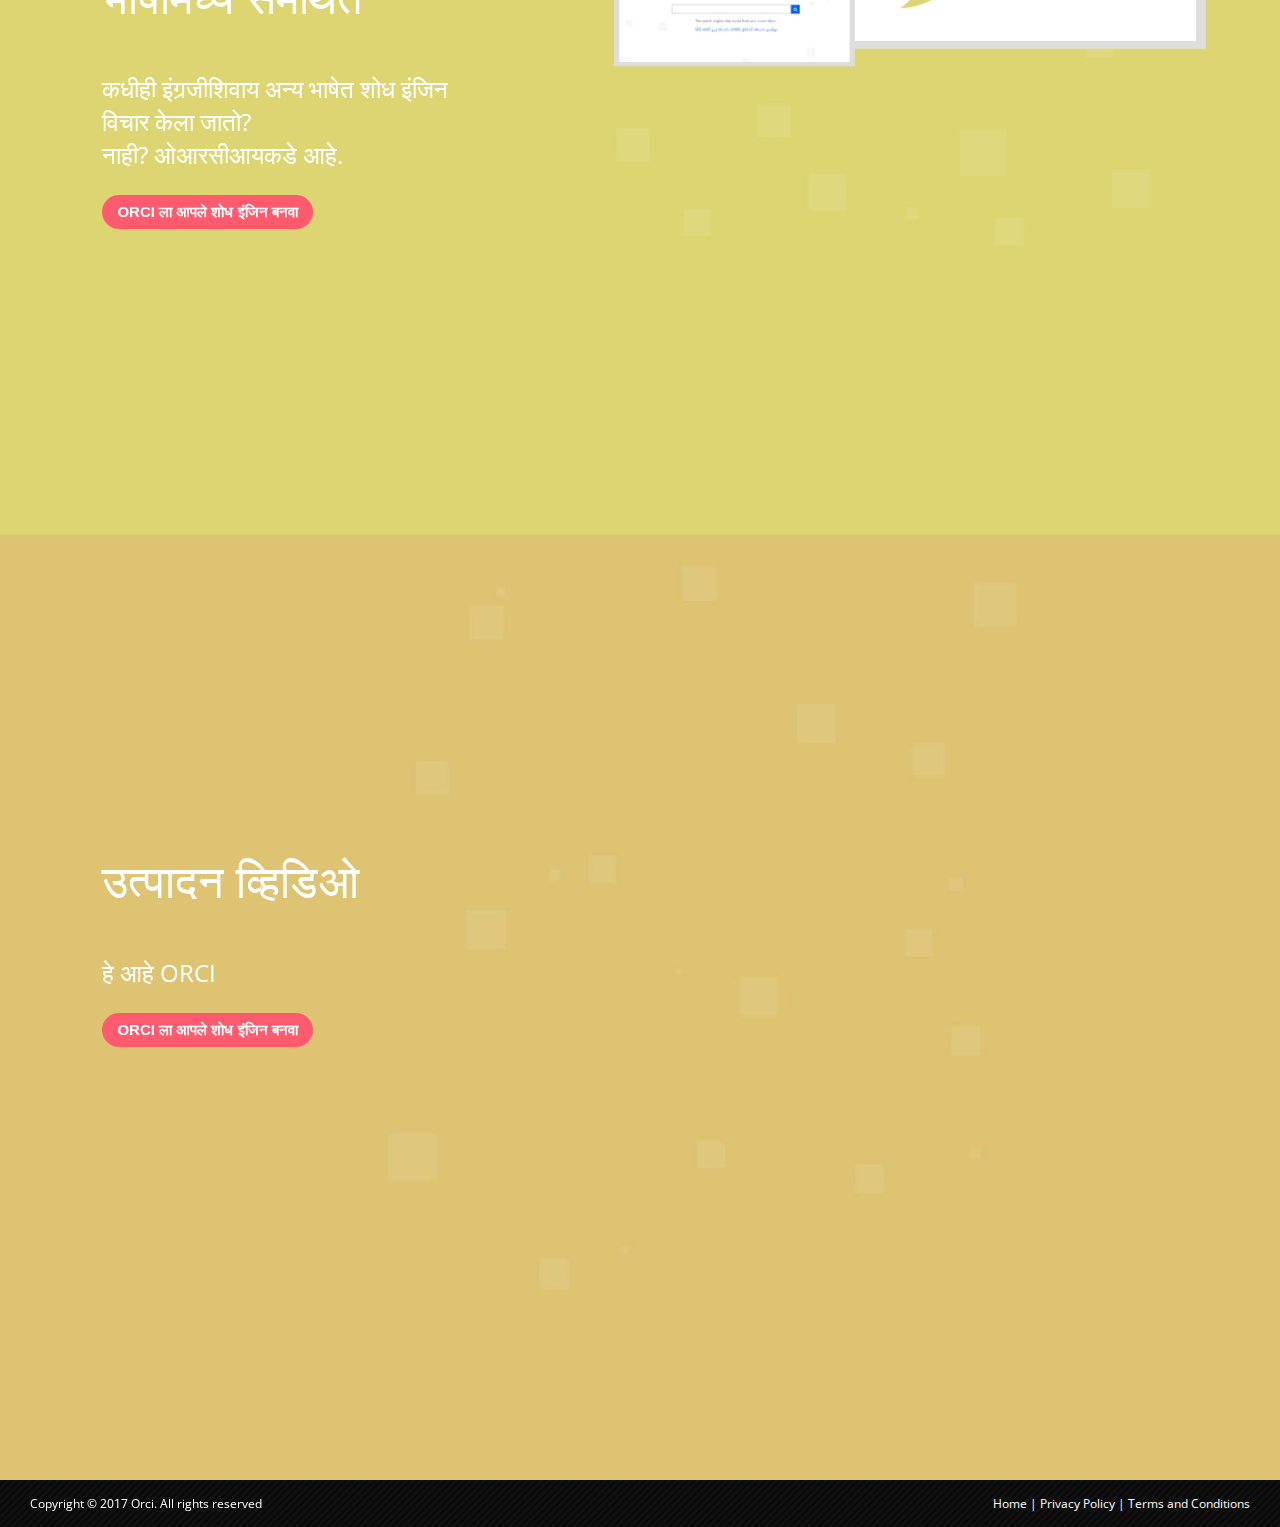
<file: marathi.html>
<!DOCTYPE html>
<html>
<head>
	<title>Orci | Marathi</title>
	<link rel="stylesheet" type="text/css" href="style.css">
	<link rel="shortcut icon" type="image" href="images/logo.png">
	<link href="https://fonts.googleapis.com/css?family=Open+Sans" rel="stylesheet">
	<link rel="stylesheet" href="https://cdnjs.cloudflare.com/ajax/libs/font-awesome/4.7.0/css/font-awesome.min.css">
    <script src="https://kryogenix.org/code/browser/smoothscroll/smoothscroll.js"></script>
</head>
<body>
	<div class="main" id="home">

		<div class="search" align="center">
			<img src="images/logo.png" class="search-img">
			<br>
			<span class="orci">ORCIsearch</span>
			<form method="link" action="result.html">
			<input type="text" class="search-box" autofocus><button class="btn-search" style="cursor:pointer"><i class="fa fa-search"></i></button>
		</form>
		<p class="search-intro">आपल्याकडून शिकणारे शोध इंजिन <a href="#learn" class="search-link">अधिक जाणून घ्या</a></p>
		<p class="abc">ओआरसीआय देऊ केली जाते: <a href="index.html" class="lnk">English </a></a><a href="hi.html" class="lnk">हिंदी </a><a href="marathi.html" class="lnk">मराठी </a><a href="telugu.html" class="lnk">తెలుగు </a><a href="bengali.html" class="lnk">বাঙালি </a><a href="gujarati.html" class="lnk">ગુજરાતી </a><a href="tamil.html" class="lnk">தமிழ் </a></p>
		</div>	
				<span class="arrow-btm">
			<a href="#learn" class="smoothscroll"><i class="fa fa-angle-double-down fa-2x icon-arrow"></i></a>
		</span>
	</div>

	<!--compartments-->
	<div class="c-one" id="learn">
		<div class="c-first">
			<p class="c-text">हे आपल्याकडून शिकते</p>
			<p class="c-text-p">ओर्सी क्लिक द्वारे रेट आणि संपूर्ण जगातून आलेल्या वापरकर्त्यांच्या नमुन्यांमधून शिकतो.</p>
			<button class="btn-hp fromCenter">ORCI ला आपले शोध इंजिन बनवा</button>
		</div>
	</div>

	<div class="c-two">
		<div class="c-first">
			<p class="c-text">रीलिव्हा, अचूक, जलद, विश्वासार्ह</p>
			<p class="c-text-p">अधिक पाहिजे?</p>
			<button class="btn-hp">ORCI ला आपले शोध इंजिन बनवा</button>
		</div>
	</div>

	<div class="c-three">
		<div class="c-first">
			<p class="c-text">300 पेक्षा जास्त भाषांमध्ये समर्थित</p>
			<p class="c-text-p">कधीही इंग्रजीशिवाय अन्य भाषेत शोध इंजिन विचार केला जातो?<br> नाही? ओआरसीआयकडे आहे.</p>
			<button class="btn-hp">ORCI ला आपले शोध इंजिन बनवा</button>
		</div>
	</div>

	<div class="c-four">
		<div class="c-first">
			<p class="c-text">उत्पादन व्हिडिओ</p>
			<p class="c-text-p">हे आहे ORCI</p>
			<button class="btn-hp">ORCI ला आपले शोध इंजिन बनवा</button>
		</div>
		<div>
			<iframe class="vid" width="672" height="377" src="https://www.youtube.com/embed/O5mte-tqKmQ?rel=0&amp;showinfo=0" frameborder="0" allowfullscreen></iframe>
		</div>
	</div>

	<!--footer-->
	<div class="footer-btm">
		Copyright © 2017 Orci. All rights reserved <span class="btm-right"><a href="#home" class="smoothscroll last">Home </a>| <a href="#" class="smoothscroll last">Privacy Policy </a>| <a href="#" class="smoothscroll last">Terms and Conditions</a></span>
	</div>
</body>
</html>
</file>
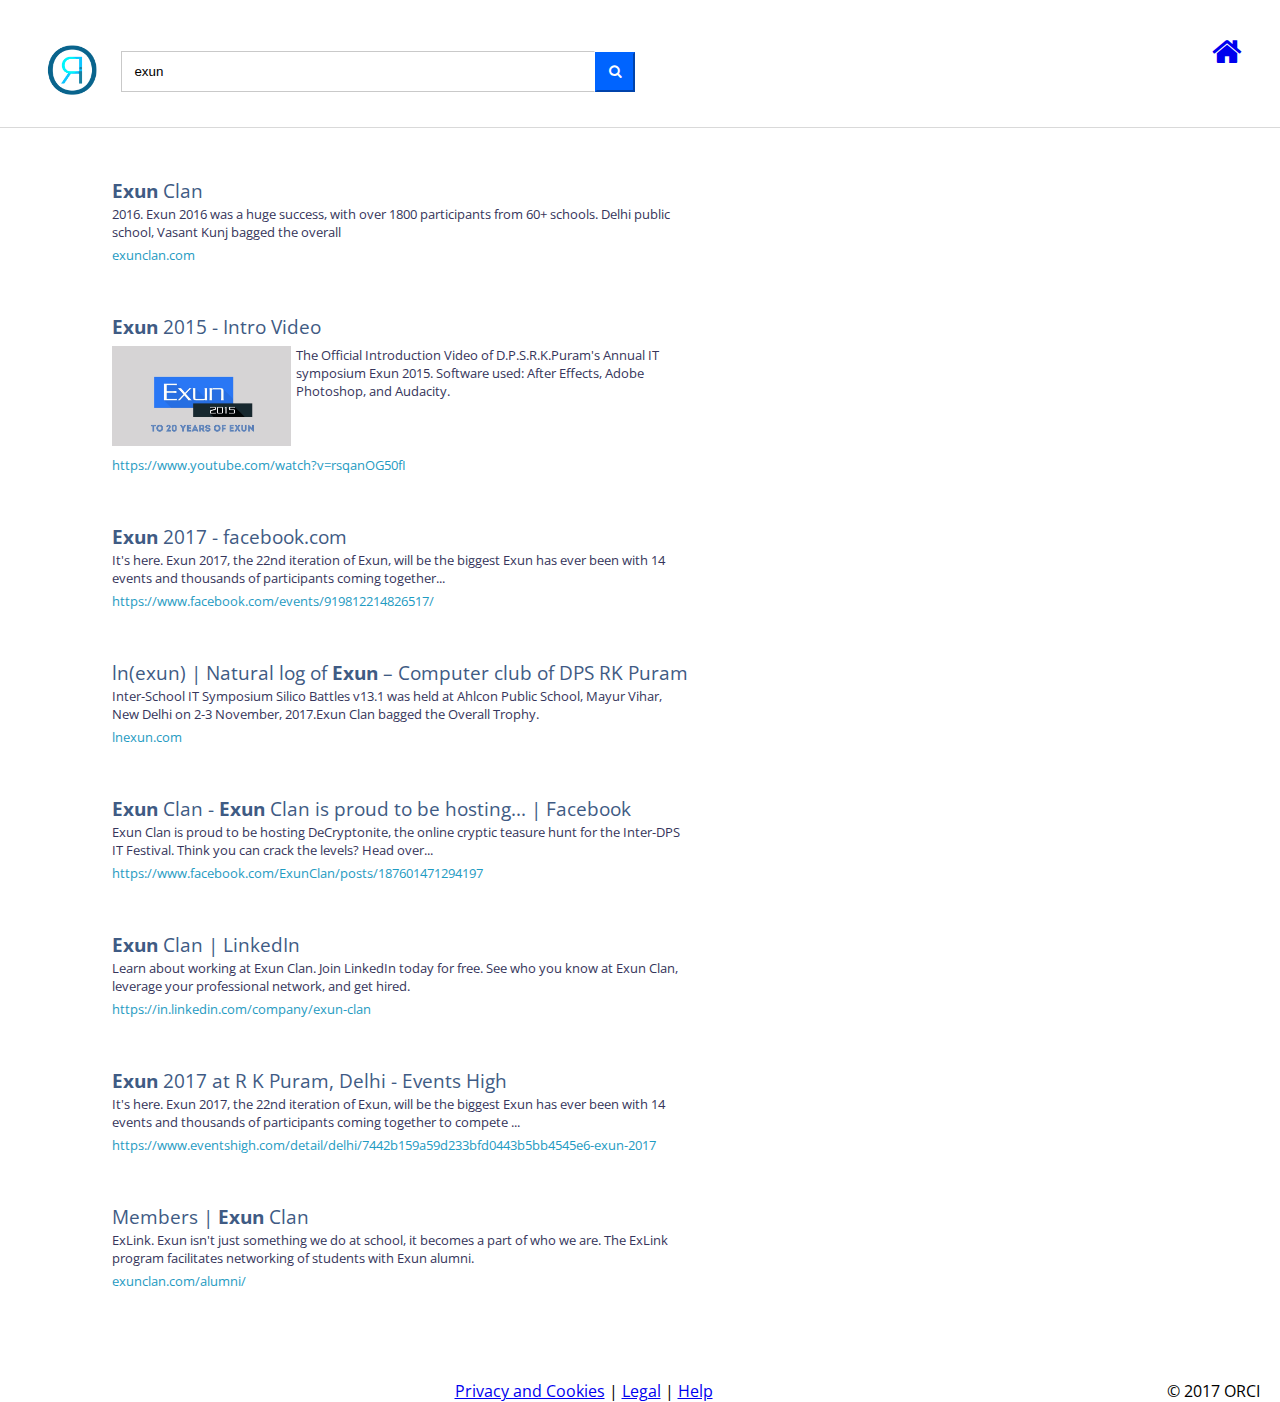
<file: result.html>
<!DOCTYPE html>
<html>
<head>
	<title>Exun - ORCI search</title>
	<link rel="shortcut icon" type="image" href="images/logo.png">
	<link rel="stylesheet" type="text/css" href="resultstyle.css">
	<link rel="stylesheet" href="https://cdnjs.cloudflare.com/ajax/libs/font-awesome/4.7.0/css/font-awesome.min.css">
	<link href="https://fonts.googleapis.com/css?family=Open+Sans" rel="stylesheet">
</head>
<body>
	<!--https://www.youtube.com/watch?v=O5mte-tqKmQ-->
<div class="nav-top">
	<div class="img-top"><img src="images/logo.png" class="img"></div>
	<div style="width: 100%; display: flex;"><form>
			<input type="text" class="search-box" value="exun"><button class="btn-search"><i class="fa fa-search"></i></button>
		</form></div>
	<div><a href="index.html"><i class="fa fa-home fa-2x top-icon" style=""></i></a>
	</div>

</div>

<div class="page">

	<a href="http://exunclan.com" class="s-lnk">
	<div class="s-result">
		<p class="head"><b>Exun</b> Clan
		</p>
		<p class="text">
			2016. Exun 2016 was a huge success, with over 1800 participants from 60+ schools. Delhi public school, Vasant Kunj bagged the overall
		</p>
		<p class="lnk">exunclan.com</p>
	</div>
	</a>

	<a href="https://www.youtube.com/watch?v=rsqanOG50fI" class="s-lnk">
	<div class="s-result">
		<p class="head"><b>Exun</b> 2015 - Intro Video
		</p>
		<p class="text">
			<div class="cont">
				<div><a href="https://www.youtube.com/watch?v=rsqanOG50fI"><img src="images/exun.jpg" class="thumb"></a></div>
			<div class="b">
			The Official Introduction Video of D.P.S.R.K.Puram's Annual IT symposium Exun 2015. Software used: After Effects, Adobe Photoshop, and Audacity.</div>
		</p></div>
		<p class="lnk">https://www.youtube.com/watch?v=rsqanOG50fI</p>
	</div>
	</a>
	<a href="https://www.facebook.com/events/919812214826517/" class="s-lnk">
	<div class="s-result">
		<p class="head"><b>Exun</b> 2017 - facebook.com
		</p>
		<p class="text">
			It's here. Exun 2017, the 22nd iteration of Exun, will be the biggest Exun has ever been with 14 events and thousands of participants coming together...
		</p>
		<p class="lnk">https://www.facebook.com/events/919812214826517/</p>
	</div>
	</a>
		<a href="http://lnexun.com" class="s-lnk">
	<div class="s-result">
		<p class="head">ln(exun) | Natural log of <b>Exun</b> – Computer club of DPS RK Puram
		</p>
		<p class="text">
			Inter-School IT Symposium Silico Battles v13.1 was held at Ahlcon Public School, Mayur Vihar, New Delhi on 2-3 November, 2017.Exun Clan bagged the Overall Trophy.
		</p>
		<p class="lnk">lnexun.com</p>
	</div>
	</a>
		<a href="https://www.facebook.com/ExunClan/posts/187601471294197" class="s-lnk">
	<div class="s-result">
		<p class="head"><b>Exun</b> Clan - <b>Exun</b> Clan is proud to be hosting... | Facebook
		</p>
		<p class="text">
			Exun Clan is proud to be hosting DeCryptonite, the online cryptic teasure hunt for the Inter-DPS IT Festival. Think you can crack the levels? Head over...
		</p>
		<p class="lnk">https://www.facebook.com/ExunClan/posts/187601471294197</p>
	</div>
	</a>
		<a href="https://in.linkedin.com/company/exun-clan" class="s-lnk">
	<div class="s-result">
		<p class="head"><b>Exun</b> Clan | LinkedIn
		</p>
		<p class="text">
			Learn about working at Exun Clan. Join LinkedIn today for free. See who you know at Exun Clan, leverage your professional network, and get hired.		</p>
		<p class="lnk">https://in.linkedin.com/company/exun-clan</p>
	</div>
	</a>
		<a href="https://www.eventshigh.com/detail/delhi/7442b159a59d233bfd0443b5bb4545e6-exun-2017" class="s-lnk">
	<div class="s-result">
		<p class="head"><b>Exun</b> 2017 at R K Puram, Delhi - Events High
		</p>
		<p class="text">
			It's here. Exun 2017, the 22nd iteration of Exun, will be the biggest Exun has ever been with 14 events and thousands of participants coming together to compete ...
		</p>
		<p class="lnk">https://www.eventshigh.com/detail/delhi/7442b159a59d233bfd0443b5bb4545e6-exun-2017</p>
	</div>
	</a>
		<a href="http://exunclan.com/alumni/" class="s-lnk">
	<div class="s-result">
		<p class="head">Members | <b>Exun</b> Clan
		</p>
		<p class="text">
			ExLink. Exun isn't just something we do at school, it becomes a part of who we are. The ExLink program facilitates networking of students with Exun alumni.
		</p>
		<p class="lnk">exunclan.com/alumni/</p>
	</div>
	</a>
</div>



<!--footer-->
<div class="footer" align="center">
	<a class="last" href="#">Privacy and Cookies</a> | <a class="last" href="#">Legal</a> | <a class="last" href="#">Help</a> <span style="float: right; padding-right: 20px;">© 2017 ORCI
</span>
</div>
</body>
</html>
</file>
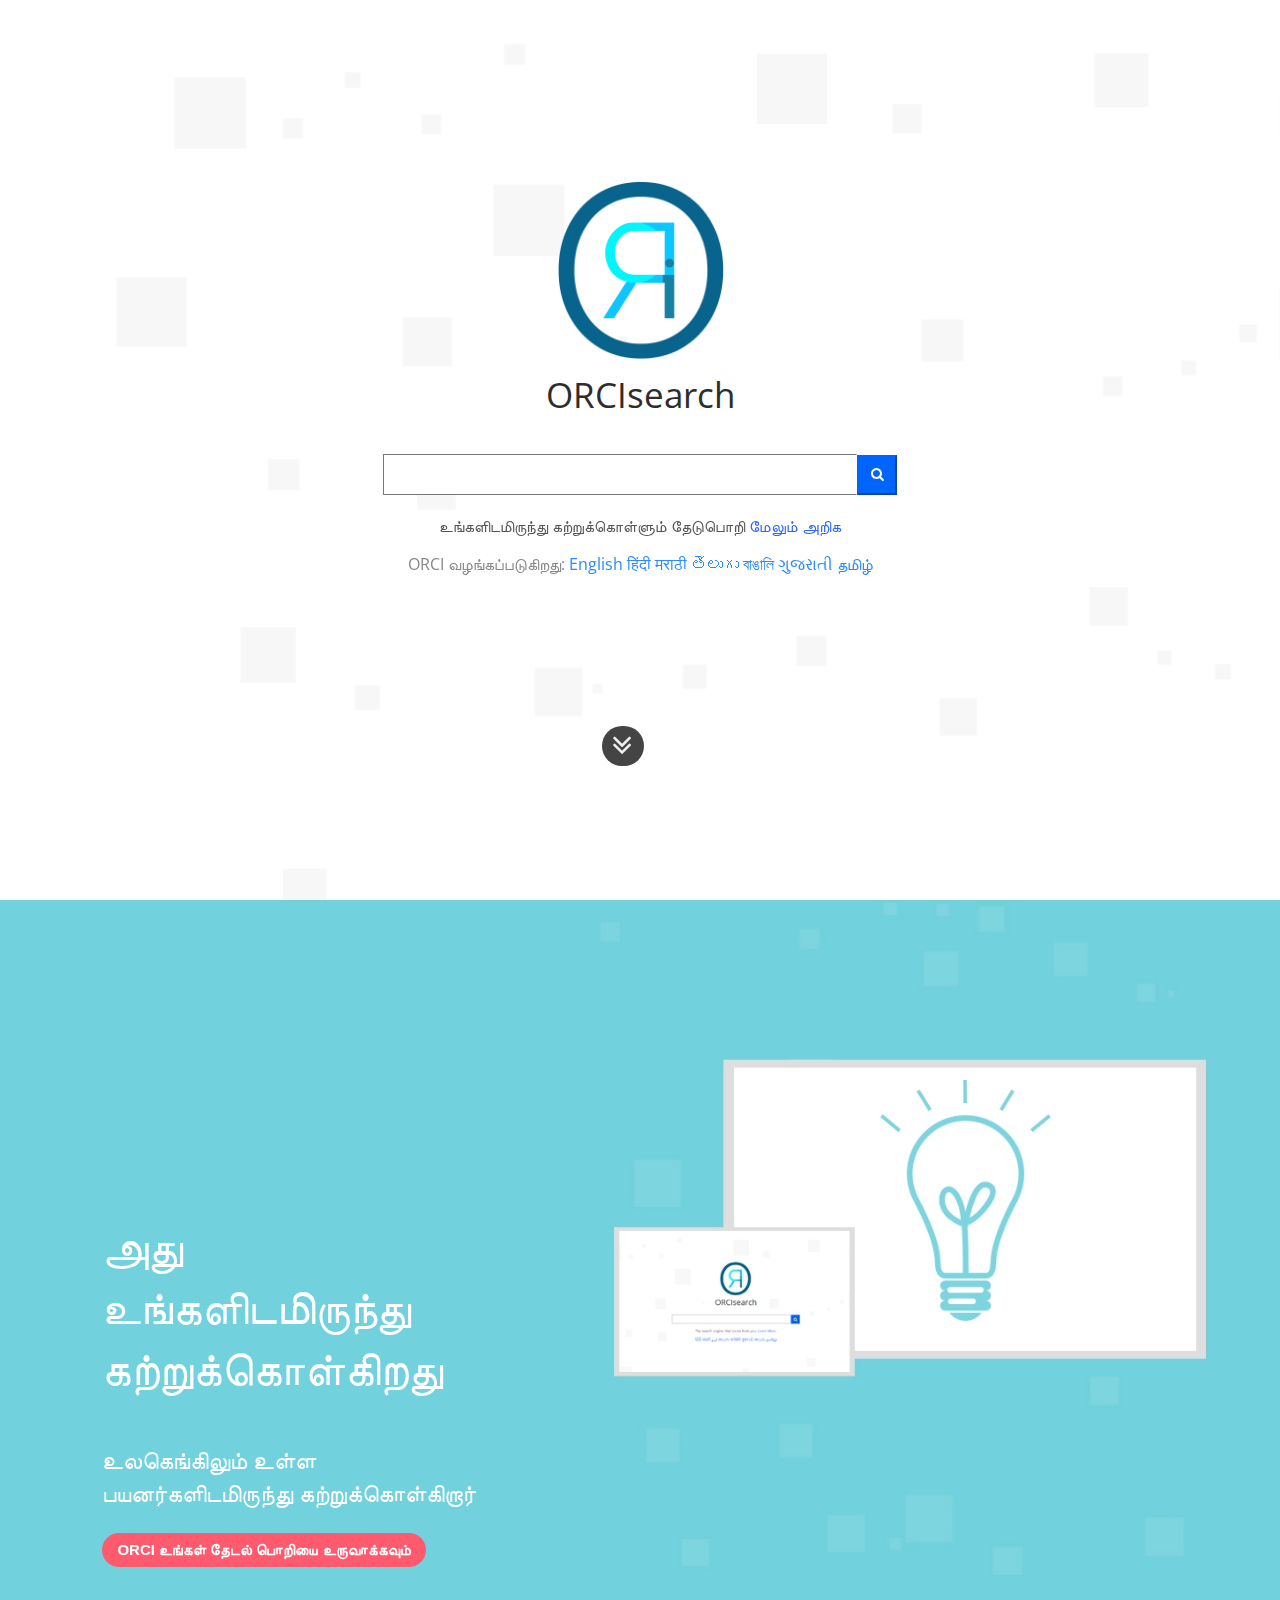
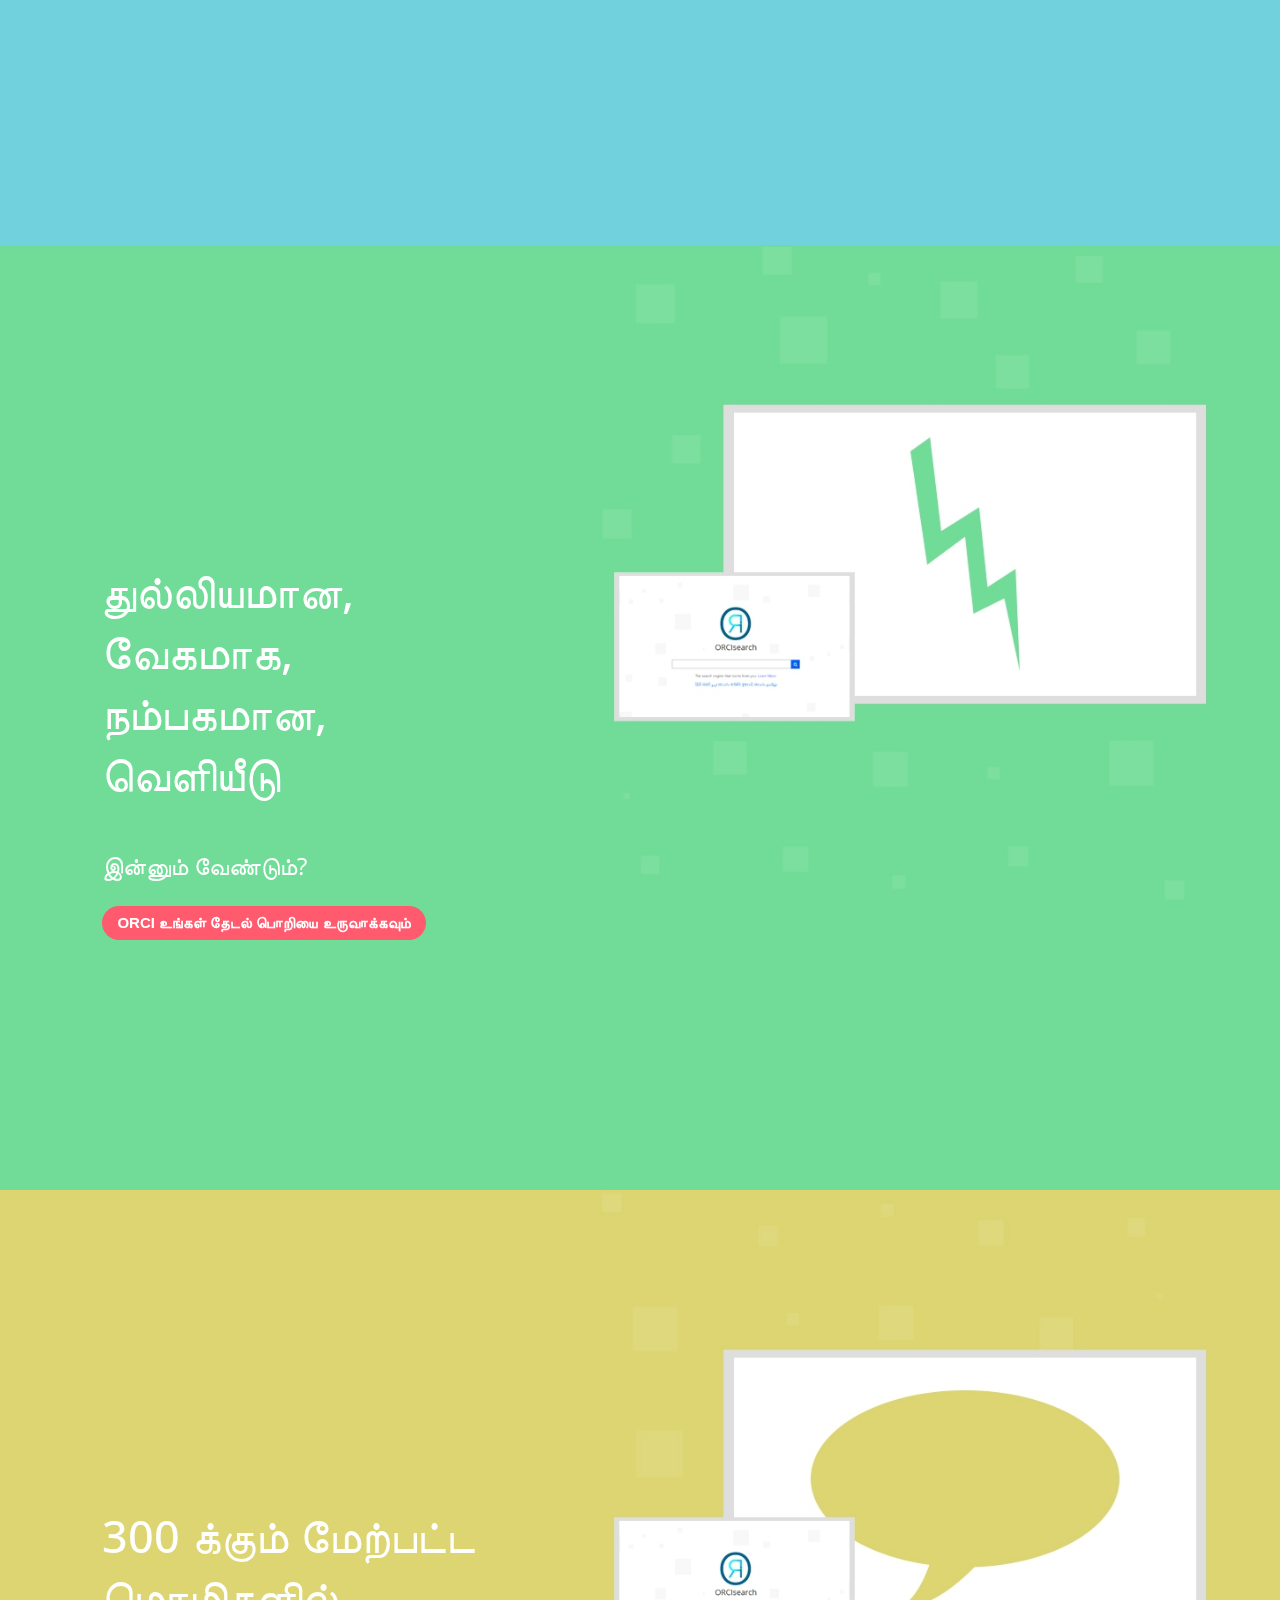
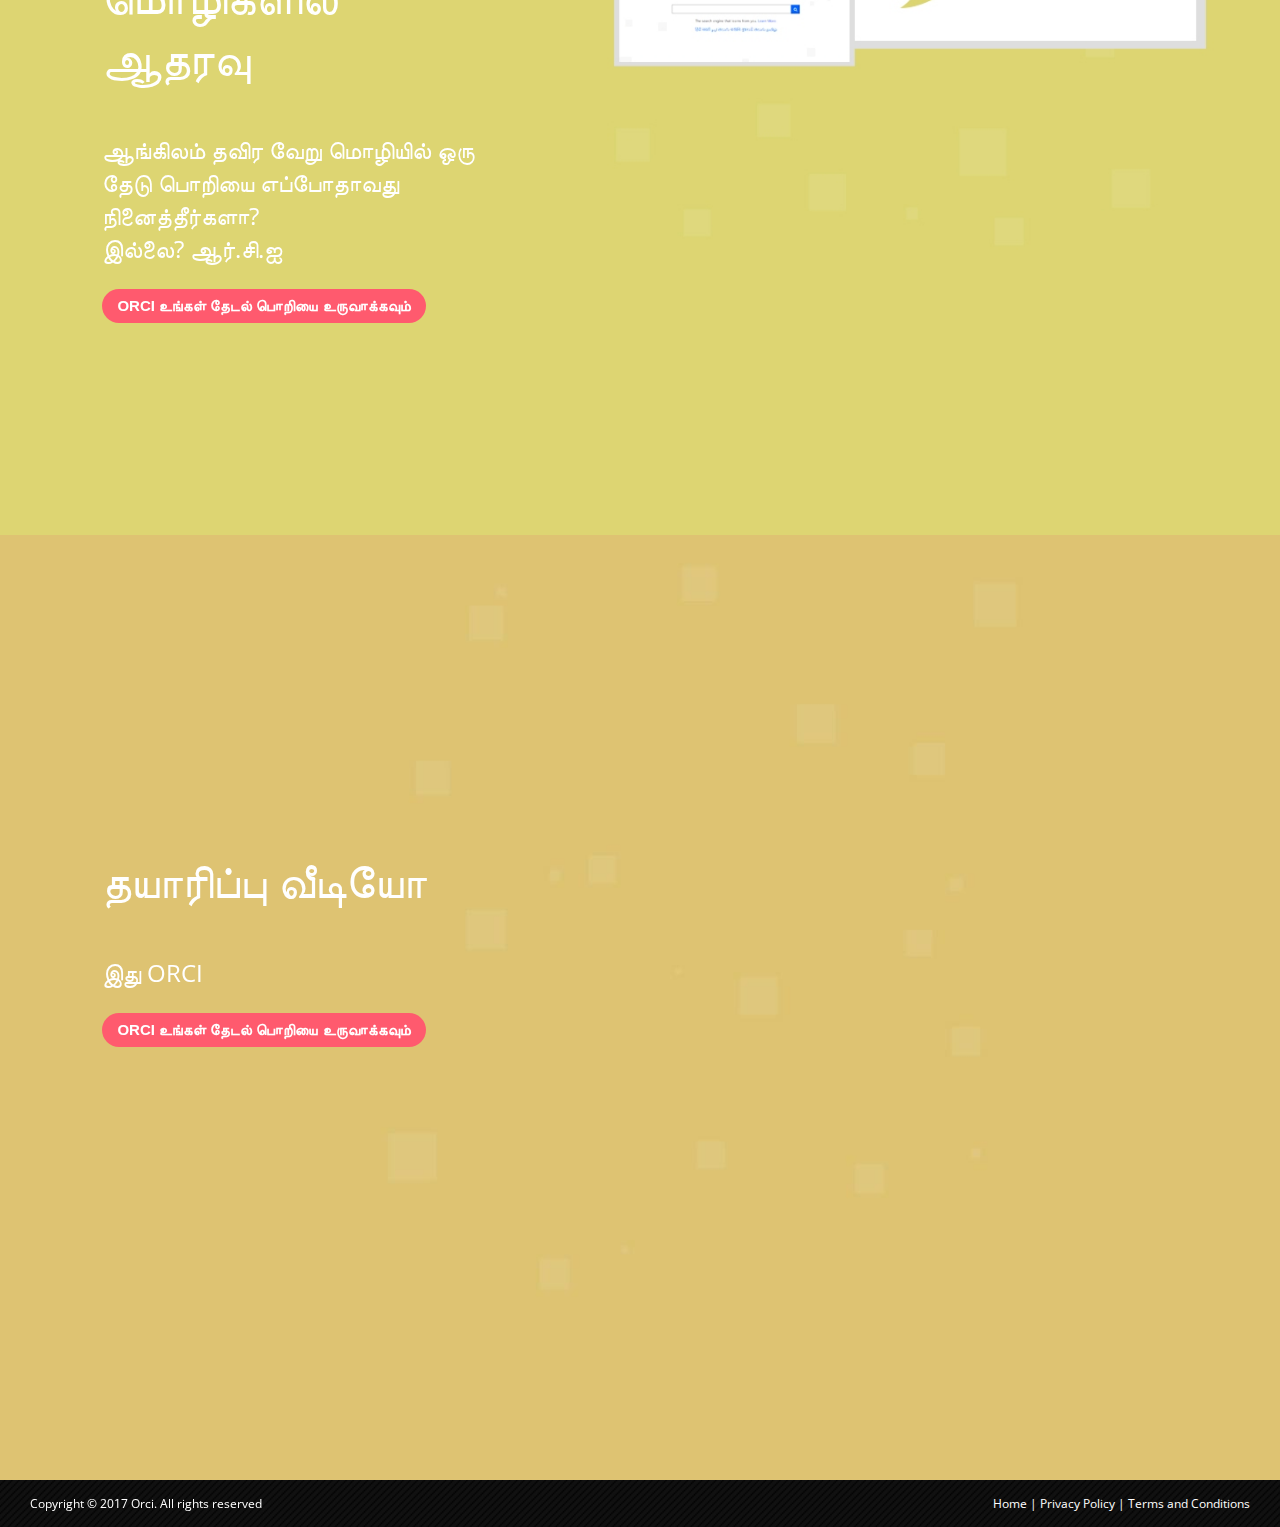
<file: tamil.html>
<!DOCTYPE html>
<html>
<head>
	<title>Orci | Tamil</title>
	<link rel="stylesheet" type="text/css" href="style.css">
	<link rel="shortcut icon" type="image" href="images/logo.png">
	<link href="https://fonts.googleapis.com/css?family=Open+Sans" rel="stylesheet">
	<link rel="stylesheet" href="https://cdnjs.cloudflare.com/ajax/libs/font-awesome/4.7.0/css/font-awesome.min.css">
    <script src="https://kryogenix.org/code/browser/smoothscroll/smoothscroll.js"></script>
</head>
<body>
	<div class="main" id="home">

		<div class="search" align="center">
			<img src="images/logo.png" class="search-img">
			<br>
			<span class="orci">ORCIsearch</span>
			<form method="link" action="result.html">
			<input type="text" class="search-box" autofocus><button class="btn-search" style="cursor:pointer"><i class="fa fa-search"></i></button>
		</form>
		<p class="search-intro">உங்களிடமிருந்து கற்றுக்கொள்ளும் தேடுபொறி <a href="#learn" class="search-link">மேலும் அறிக</a></p>
		<p class="abc">ORCI வழங்கப்படுகிறது: <a href="index.html" class="lnk">English </a></a><a href="hi.html" class="lnk">हिंदी </a><a href="marathi.html" class="lnk">मराठी </a><a href="telugu.html" class="lnk">తెలుగు </a><a href="bengali.html" class="lnk">বাঙালি </a><a href="gujarati.html" class="lnk">ગુજરાતી </a><a href="tamil.html" class="lnk">தமிழ் </a></p>
		</div>	
				<span class="arrow-btm">
			<a href="#learn" class="smoothscroll"><i class="fa fa-angle-double-down fa-2x icon-arrow"></i></a>
		</span>
	</div>

	<!--compartments-->
	<div class="c-one" id="learn">
		<div class="c-first">
			<p class="c-text">அது உங்களிடமிருந்து கற்றுக்கொள்கிறது</p>
			<p class="c-text-p">உலகெங்கிலும் உள்ள பயனர்களிடமிருந்து கற்றுக்கொள்கிறார்</p>
			<button class="btn-hp fromCenter">ORCI உங்கள் தேடல் பொறியை உருவாக்கவும்</button>
		</div>
	</div>

	<div class="c-two">
		<div class="c-first">
			<p class="c-text">துல்லியமான, வேகமாக, நம்பகமான, வெளியீடு</p>
			<p class="c-text-p">இன்னும் வேண்டும்?</p>
			<button class="btn-hp">ORCI உங்கள் தேடல் பொறியை உருவாக்கவும்</button>
		</div>
	</div>

	<div class="c-three">
		<div class="c-first">
			<p class="c-text">300 க்கும் மேற்பட்ட மொழிகளில் ஆதரவு</p>
			<p class="c-text-p">ஆங்கிலம் தவிர வேறு மொழியில் ஒரு தேடு பொறியை எப்போதாவது நினைத்தீர்களா? <br>இல்லை? ஆர்.சி.ஐ</p>
			<button class="btn-hp">ORCI உங்கள் தேடல் பொறியை உருவாக்கவும்</button>
		</div>
	</div>

	<div class="c-four">
		<div class="c-first">
			<p class="c-text">தயாரிப்பு வீடியோ</p>
			<p class="c-text-p">இது ORCI</p>
			<button class="btn-hp">ORCI உங்கள் தேடல் பொறியை உருவாக்கவும்</button>
		</div>
		<div>
			<iframe class="vid" width="672" height="377" src="https://www.youtube.com/embed/O5mte-tqKmQ?rel=0&amp;showinfo=0" frameborder="0" allowfullscreen></iframe>
		</div>
	</div>

	<!--footer-->
	<div class="footer-btm">
		Copyright © 2017 Orci. All rights reserved <span class="btm-right"><a href="#home" class="smoothscroll last">Home </a>| <a href="#" class="smoothscroll last">Privacy Policy </a>| <a href="#" class="smoothscroll last">Terms and Conditions</a></span>
	</div>
</body>
</html>
</file>
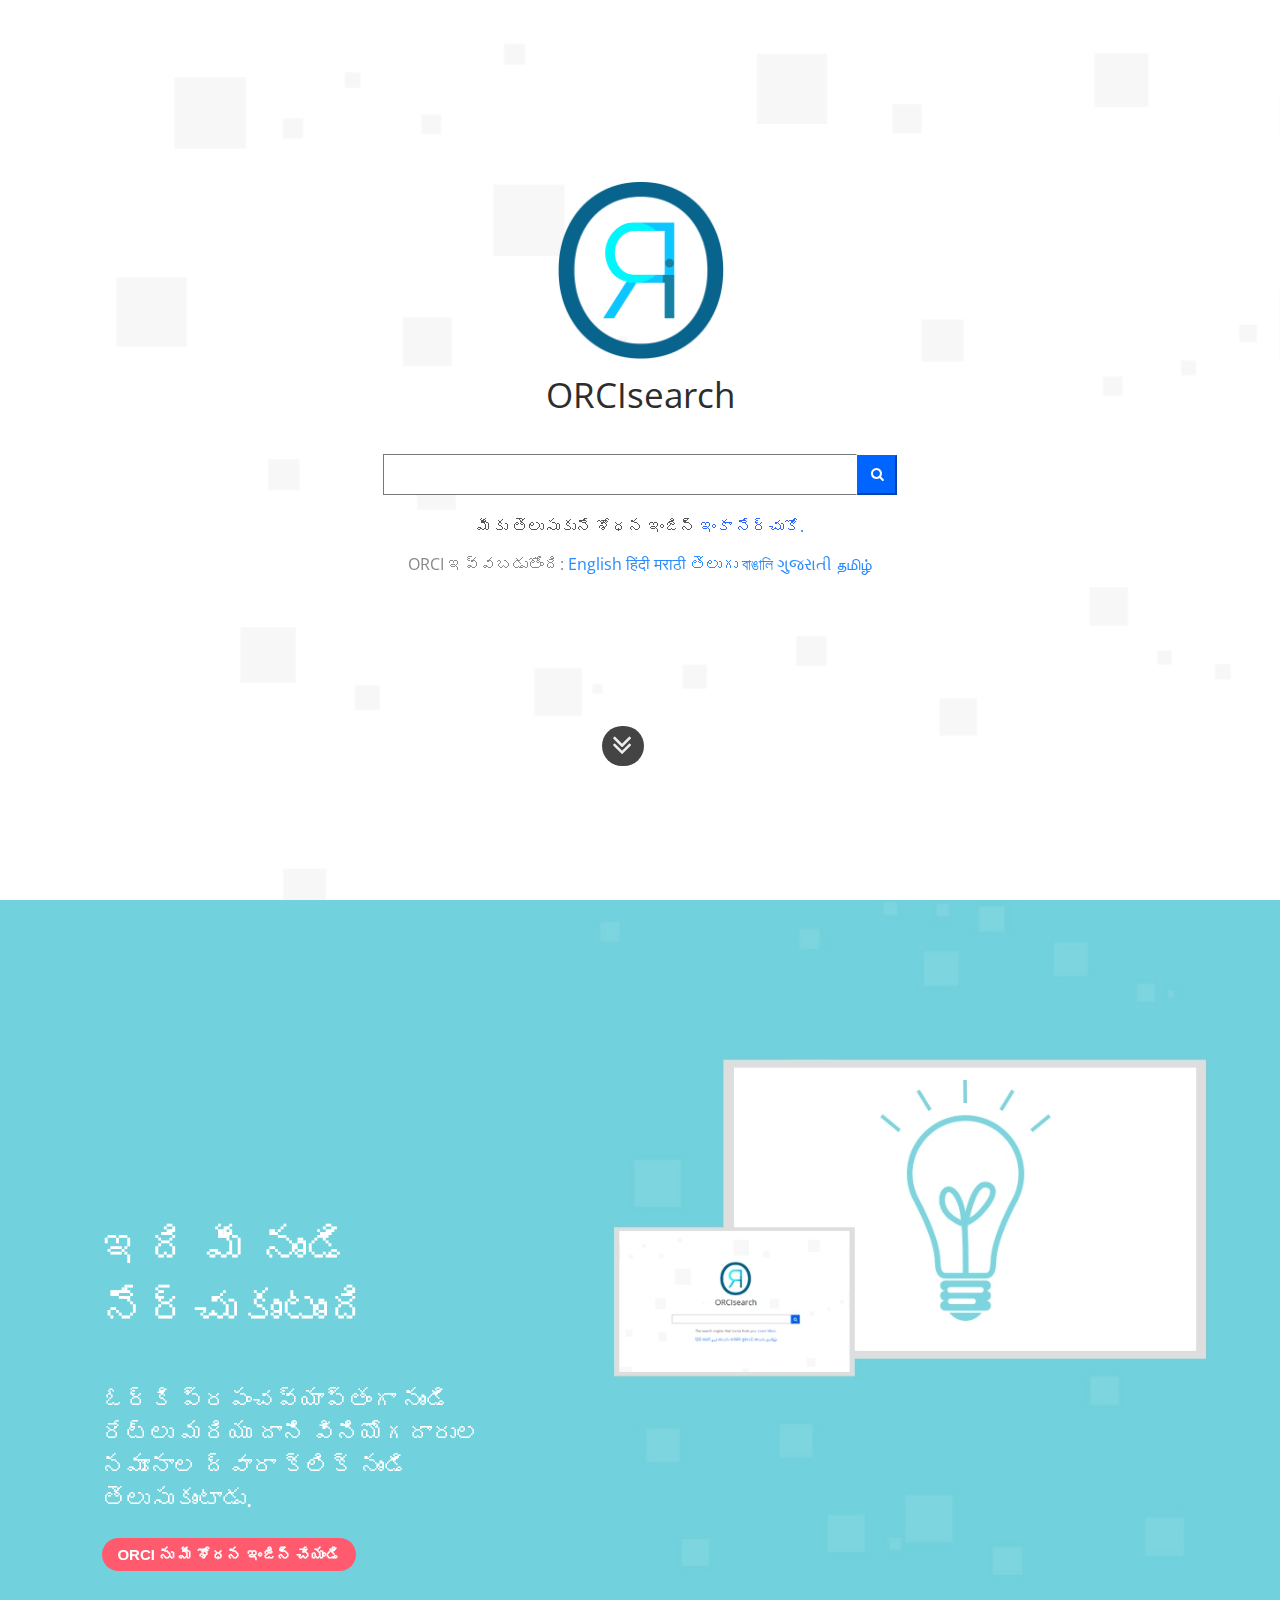
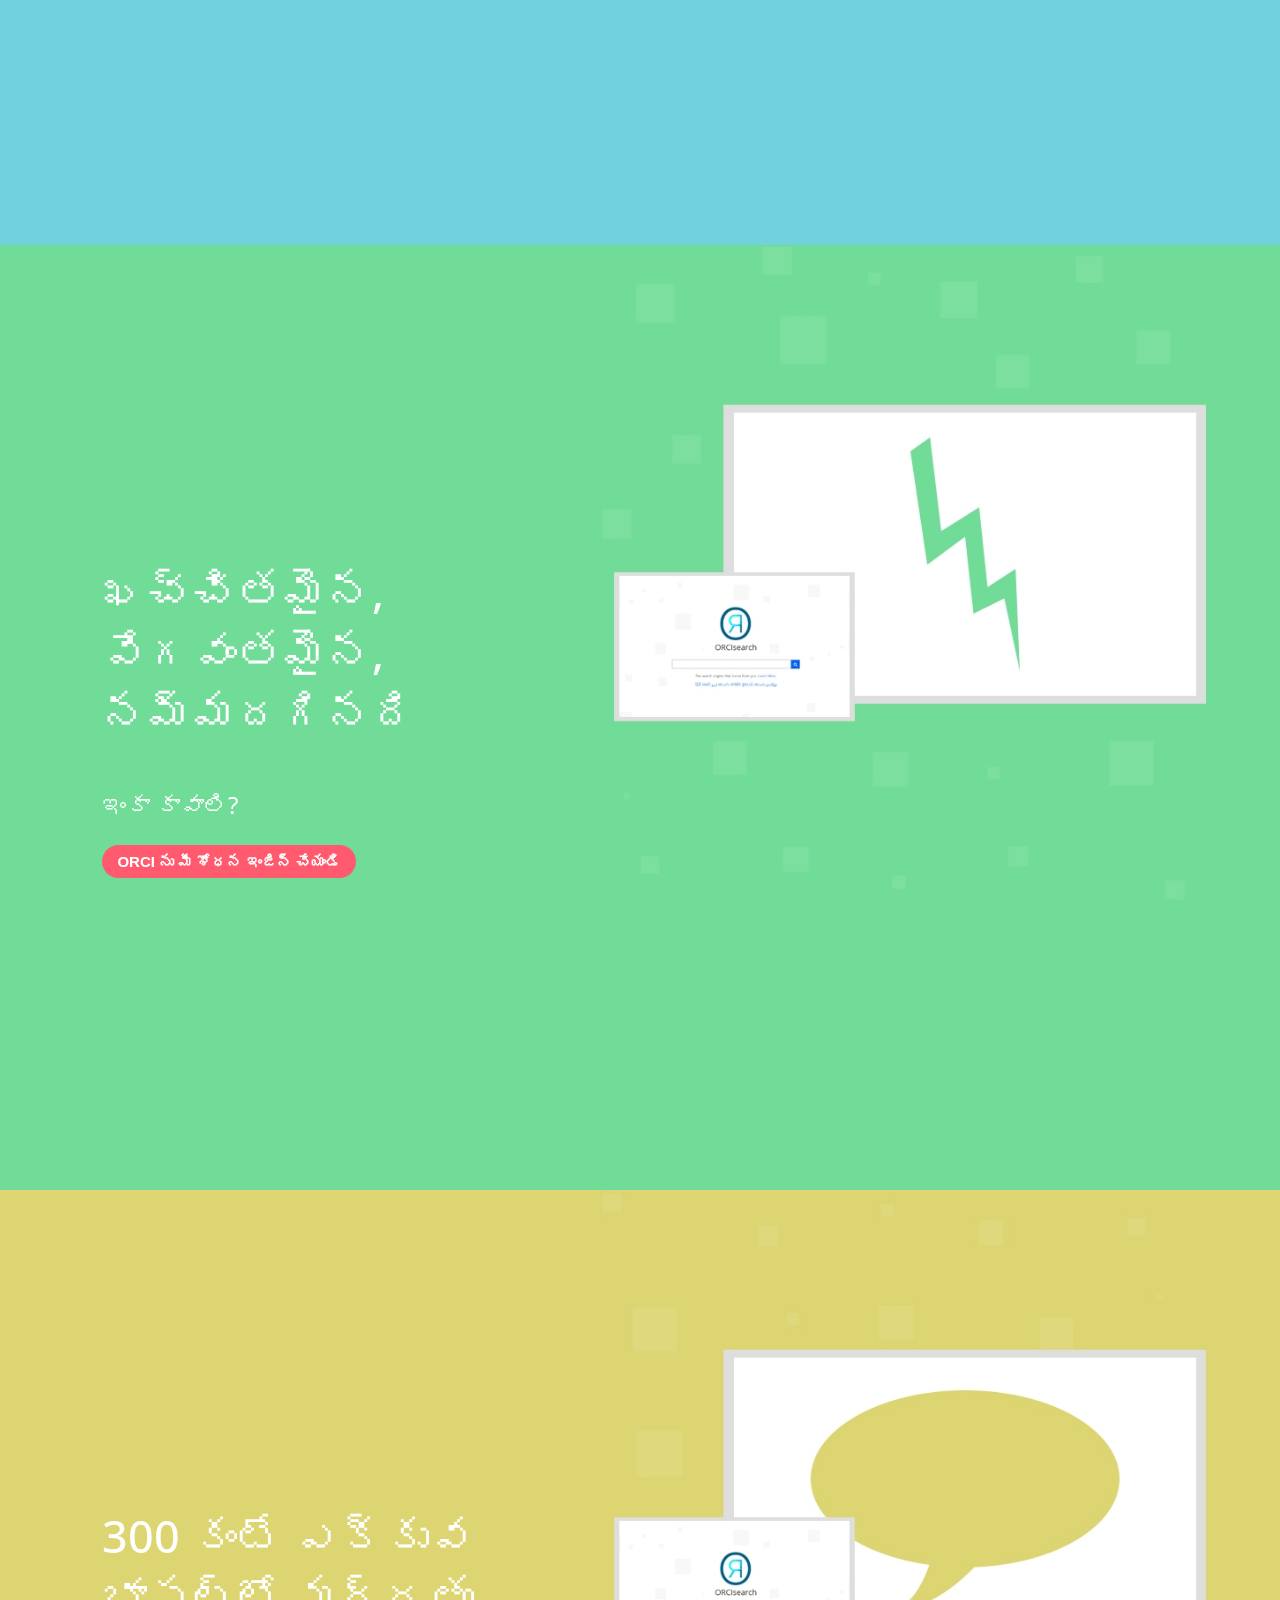
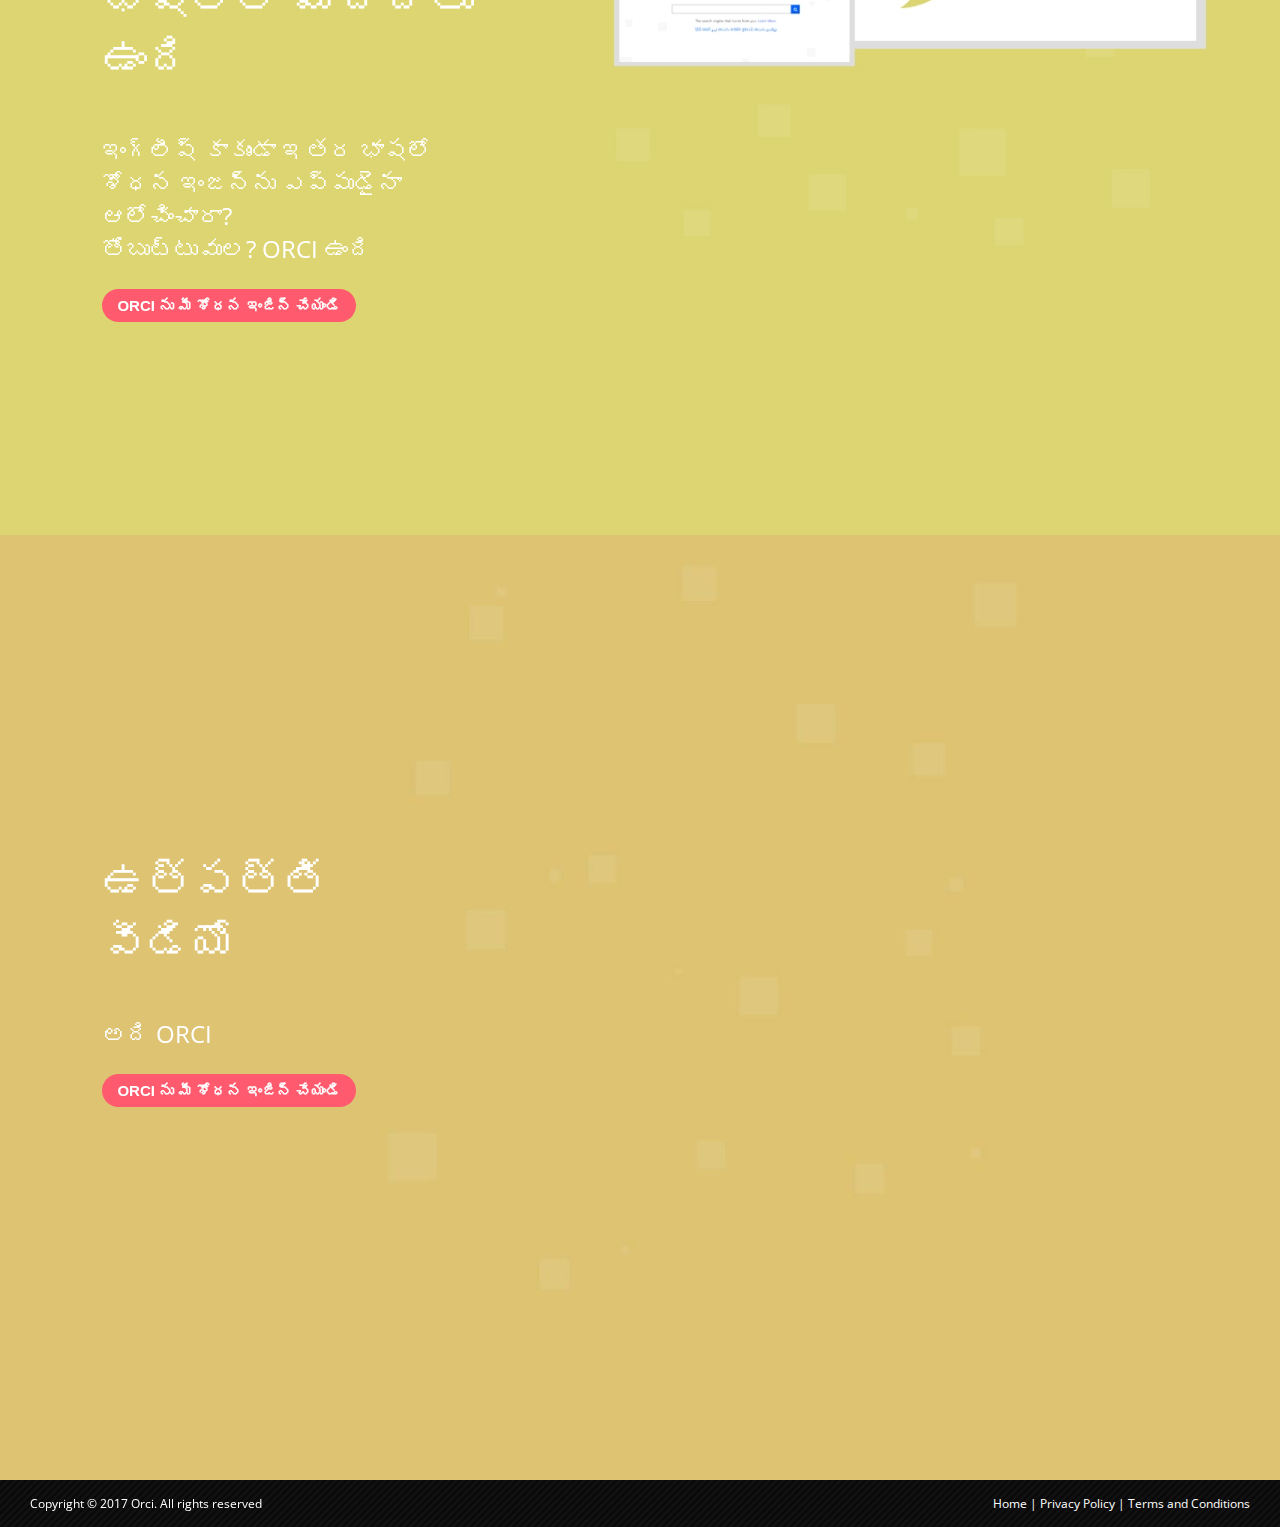
<file: telugu.html>
<!DOCTYPE html>
<html>
<head>
	<title>Orci | Telugu</title>
	<link rel="stylesheet" type="text/css" href="style.css">
	<link rel="shortcut icon" type="image" href="images/logo.png">
	<link href="https://fonts.googleapis.com/css?family=Open+Sans" rel="stylesheet">
	<link rel="stylesheet" href="https://cdnjs.cloudflare.com/ajax/libs/font-awesome/4.7.0/css/font-awesome.min.css">
    <script src="https://kryogenix.org/code/browser/smoothscroll/smoothscroll.js"></script>
</head>
<body>
	<div class="main" id="home">

		<div class="search" align="center">
			<img src="images/logo.png" class="search-img">
			<br>
			<span class="orci">ORCIsearch</span>
			<form method="link" action="result.html">
			<input type="text" class="search-box" autofocus><button class="btn-search" style="cursor:pointer"><i class="fa fa-search"></i></button>
		</form>
		<p class="search-intro">మీకు తెలుసుకునే శోధన ఇంజిన్ <a href="#learn" class="search-link">ఇంకా నేర్చుకో.</a></p>
		<p class="abc">ORCI ఇవ్వబడుతోంది: <a href="index.html" class="lnk">English </a></a><a href="hi.html" class="lnk">हिंदी </a><a href="marathi.html" class="lnk">मराठी </a><a href="telugu.html" class="lnk">తెలుగు </a><a href="bengali.html" class="lnk">বাঙালি </a><a href="gujarati.html" class="lnk">ગુજરાતી </a><a href="tamil.html" class="lnk">தமிழ் </a></p>
		</div>	
				<span class="arrow-btm">
			<a href="#learn" class="smoothscroll"><i class="fa fa-angle-double-down fa-2x icon-arrow"></i></a>
		</span>
	</div>

	<!--compartments-->
	<div class="c-one" id="learn">
		<div class="c-first">
			<p class="c-text">ఇది మీ నుండి నేర్చుకుంటుంది</p>
			<p class="c-text-p">ఓర్కి ప్రపంచవ్యాప్తంగా నుండి రేట్లు మరియు దాని వినియోగదారుల నమూనాల ద్వారా క్లిక్ నుండి తెలుసుకుంటాడు.</p>
			<button class="btn-hp fromCenter">ORCI ను మీ శోధన ఇంజిన్ చేయండి
</button>
		</div>
	</div>

	<div class="c-two">
		<div class="c-first">
			<p class="c-text">ఖచ్చితమైన, వేగవంతమైన, నమ్మదగినది</p>
			<p class="c-text-p">ఇంకా కావాలి?</p>
			<button class="btn-hp">ORCI ను మీ శోధన ఇంజిన్ చేయండి
</button>
		</div>
	</div>

	<div class="c-three">
		<div class="c-first">
			<p class="c-text">300 కంటే ఎక్కువ భాషల్లో మద్దతు ఉంది</p>
			<p class="c-text-p">ఇంగ్లీష్ కాకుండా ఇతర భాషలో శోధన ఇంజన్ను ఎప్పుడైనా ఆలోచించారా? <br>తోబుట్టువుల? ORCI ఉంది</p>
			<button class="btn-hp">ORCI ను మీ శోధన ఇంజిన్ చేయండి
</button>
		</div>
	</div>

	<div class="c-four">
		<div class="c-first">
			<p class="c-text">ఉత్పత్తి వీడియో</p>
			<p class="c-text-p">అది ORCI</p>
			<button class="btn-hp">ORCI ను మీ శోధన ఇంజిన్ చేయండి
</button>
		</div>
		<div>
			<iframe class="vid" width="672" height="377" src="https://www.youtube.com/embed/O5mte-tqKmQ?rel=0&amp;showinfo=0" frameborder="0" allowfullscreen></iframe>
		</div>
	</div>

	<!--footer-->
	<div class="footer-btm">
		Copyright © 2017 Orci. All rights reserved <span class="btm-right"><a href="#home" class="smoothscroll last">Home </a>| <a href="#" class="smoothscroll last">Privacy Policy </a>| <a href="#" class="smoothscroll last">Terms and Conditions</a></span>
	</div>
</body>
</html>
</file>
<file: style.css>
body{
	margin:0;
	font-family: 'open Sans', sans-serif;
}
::-webkit-scrollbar {
	width: 0.7vw;
}
::-webkit-scrollbar-track {
	background-color: #dddddd;
}
::-webkit-scrollbar-thumb {
	background-color: #18c2f3;
	border-radius: 1.3vh;
}
::-webkit-scrollbar-button {
	background-color: #333;
	height: 1vh;
}
.main{
	height: 100vh;
	background-image: url(images/foot2.jpg);
}
.abc{
	color: #888;
}
.search{
padding: 20vh 0 15vh 0;
}
.search-img{
	height: 20vh;
	margin-bottom: 0.7vh;
}
.orci{
	color: #2d2d2d;
	font-family: open sans, sans-serif;
	font-size: 35px;
}
.search-box{
	height: 15px;
	padding: 12px;
	width: 35vw;
	margin-top: 4vh;
	border: 0.4px solid #777;
	border-right-color: transparent;
}
.search-box:focus{
	outline: none;
}
.btn-search{
	color: white;
	height: 40px;
	width: 40px;
	background-color: #0064ff;
	border-color: #0064ff;
}
.btn-search:focus{
	outline: none;
}
.search-intro{
	margin-top: 20px;
	color: #555;
}
.search-link{
	text-decoration: none;
	color: #2f64ff;
}
.lnk{
	text-decoration: none;
	color: #298bff;
	border-bottom-color: transparent;
	transition: border-bottom-color 500ms ease-out;
}
.lnk:hover{
	border-bottom: 1px solid;
	border-bottom-color: #298bff;
	transition: border-bottom-color 500ms ease-out;
}
.icon-arrow{
	padding: 4px;
	padding-left: 10px;
	padding-top: 2px
	height: 36px;
	width: 28px;
	line-height: 30px;
	margin-left: 47vw;
	background-color: #444;
	color: #eee;
	border-radius: 30px; 
}




.c-one{
	padding: 10vh 8vw;
	display: flex;
	height: 85vh;
	background-image: url(images/foot3.jpg);
	background-size: cover;
}
.c-first{
	padding-top: 20vh;
	width: 30vw;
}
.c-text{
	color: white;
	font-size: 45px;
	font-weight: 500;
}
.c-text-p{
	color: white;
	font-size: 24px;
}
.btn-hp{
	font-size: 15px;
	font-weight: 600;
	padding: 8px 15px;
	border:none;
	background-color: #ff5a6e;
	border-radius: 20px;
	color: white;
	transition: background-color 400ms ease-out;
}
.btn-hp:hover{
	background-color: #bd2f40;
}
.btn-hp:focus{
	outline: none;
}
.c-two{
	padding: 10vh 8vw;
	display: flex;
	height: 85vh;
	background-image: url(images/foot4.jpg);
	background-size: cover;
}
.c-three{
	padding: 10vh 8vw;
	display: flex;
	height: 85vh;
	background-image: url(images/foot5.jpg);
	background-size: cover;
}
.c-four{
	padding: 10vh 8vw;
	display: flex;
	height: 85vh;
	background-image: url(images/bg-yellow.jpg);
	background-size: cover;
}
.vid{
	padding-top: 15vh;
	padding-left: 5vw;
}
.footer-btm{
	font-size: 12px;
	color: white;
	padding: 15px 30px;
	background-image: url(images/foot.jpg);
	background-size: cover;
}
.btm-right{
	float: right;
}
.last{
	color: white;
	text-decoration: none;
	border-bottom: 1px solid;
	border-bottom-color: transparent;
	transition: border-bottom-color 400ms ease-out;
}
.last:hover{
	text-decoration: none;
	color: white;
	border-bottom-color: white;
}
</file>
<file: resultstyle.css>
body{
	margin: 0;
	font-family: 'Open Sans', sans-serif;
}
.nav-top{
	min-height: 8vh;
	border-bottom: 1px solid #d9d9d9;
	padding: 4vh 3vw 2vh 3vw;
	display: flex;
	overflow: auto;
}
.img-top{
	padding: 1vh;
}
.img{
	height: 50px;
	width: 50px;	
}
.search-box{
	height: 15px;
	padding: 12px;
	width: 35vw;
	margin-top: 15px;
	margin-left: 15px;
	border: 0.4px solid #c9c9c9;
	border-right-color: transparent;
}
.search-box:focus{
	outline: none;
}
.btn-search{
	color: white;
	height: 40px;
	width: 40px;
	background-color: #0064ff;
	border-color: #0064ff;
}
.btn-search:focus{
	outline: none;
}
.page{
	padding: 5vh 8vw;
}
.s-result{
	width: 45vw;
	padding: 5px 10px;
	transition: background-color 200ms ease-out;
	margin-bottom: 40px;
}
.s-result:hover{
	background-color: #f3f3f3;
	transition: background-color 200ms ease-out;
}
.s-lnk{
	text-decoration: none;
}
.head{
	margin: 0;
	font-size: 19px;
	color: #3f5b84;
	border-bottom: 0.2px solid;
	border-bottom-color: transparent;
	transition: border-bottom-color 200ms ease-in;
}
.head:hover{
	border-bottom-color: #7c9cca;
	color: #2e61ab;
	transition-property: border-bottom-color, color;
	transition-duration:  200ms;
	transition-timing-function:  ease-out;
}
.text{
	margin: 0;
	font-size: 13px;
	color: #35355b;
}
.lnk{
	padding-top: 5px;
	font-size: 13px;
	margin: 0;
	color: #1f9bc2;
}
.thumb{
	height: 100px;
	width: auto;
}
.cont{
	display: flex;
	padding-top: 5px;
}
.b{
	margin: 0;
	margin-left: 5px;
	font-size: 13px;
	color: #35355b;
}
</file>
